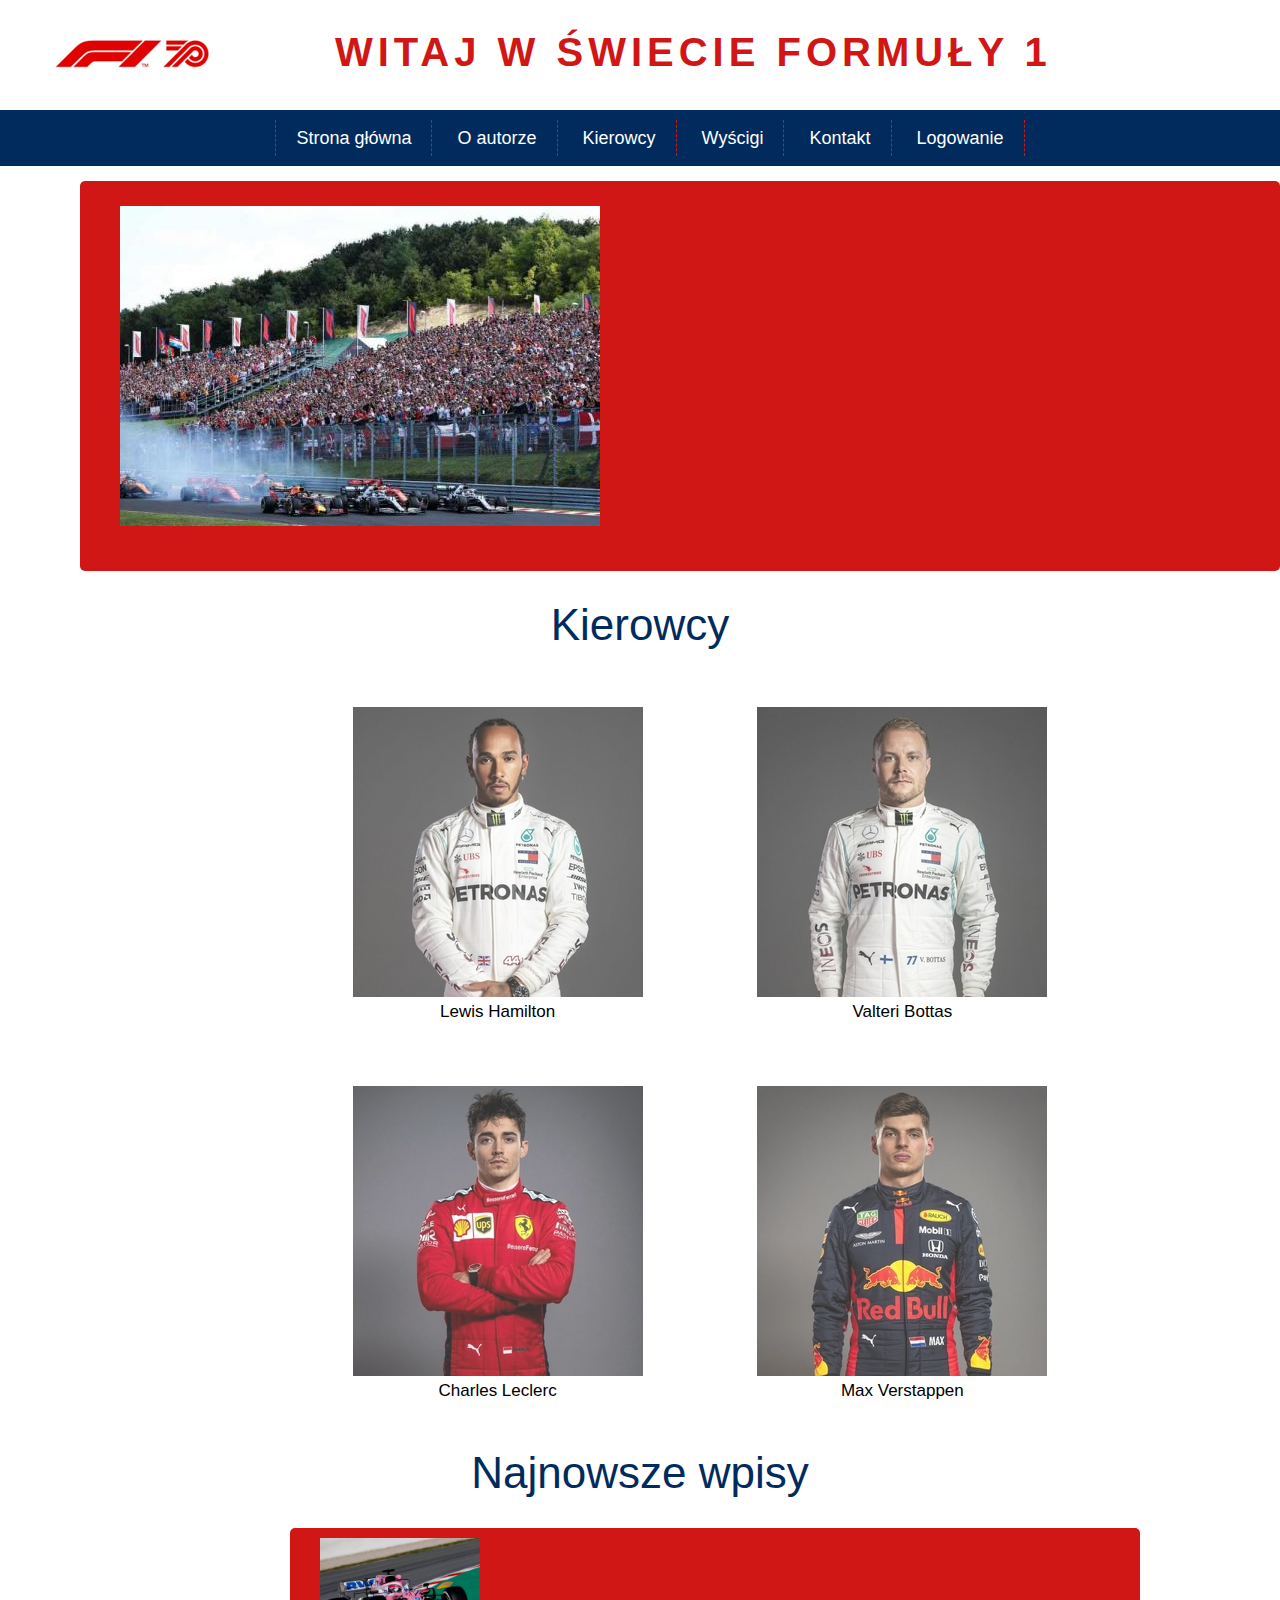
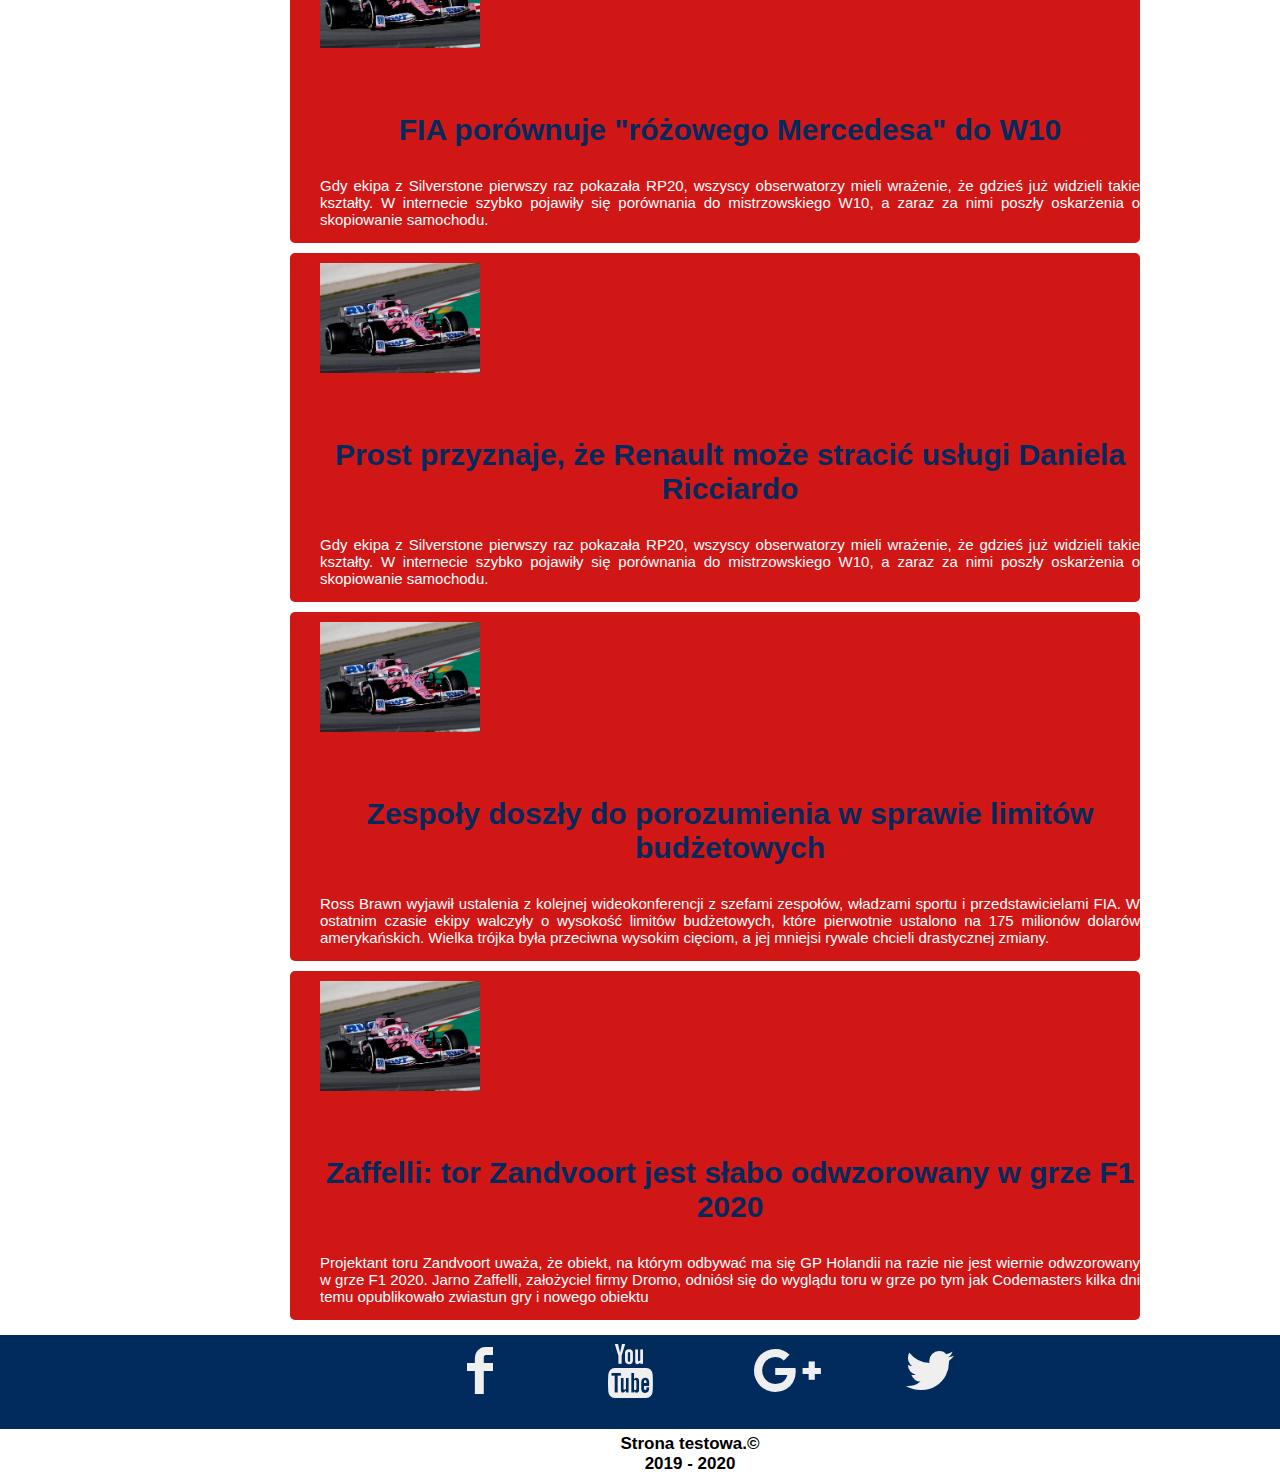
<file: index.html>
<!DOCTYPE html>
<html lang="pl">
	<head>
	<meta charset="utf-8">
		<title>F1 Blog</title>
		<meta name="description" content="Blog na temat ciekawych publikacji z świata F1. Omówienie osiągnięć wybranych kierowców!">
		<meta name="keywords" content="Strona główna, kierwocy, blog, wyścgi">
		<meta name="driver" content="Mortinez Walles">
		<meta http-equiv="X-Ua-Compatible" content="IE=edge,chrome=1">
		<link rel="stylesheet" href="css/main.css">
		<link rel="stylesheet" href="css/fontello.css">
	</head>
	<body>
		<header>
			<div id="f1logo">
				<img src="img/logo.png" alt="logo" style="float:left;"></div>
			<div id="title" style="float:left;">Witaj w świecie Formuły 1</div>
			<div style="clear:both;"/>
			<nav>
	<ul class="menu">
		<li>
			<a href="index.html"> Strona główna</a>
		</li>
		<li>
			<a href="#"> O autorze</a>
		</li>
		<li>
			<a href="#"> Kierowcy</a>
		</li>
		<li>
			<a href="#"> Wyścigi</a>
		</li>
		<li>
			<a href="contact.html"> Kontakt</a>
		</li>
		<li>
			<a href="log-in.html"> Logowanie</a>
		</li>
	</ul>
	</nav>
		</header>
	<main>

		<section>
			<div class="topnews">
				<div id="entryimg">
					<div id="firstimg">
						<a href="first_news.html">
						<img src="img/gpwegier.jpg" alt="GPWegier"></a>
					</div>
				</div>

			</div>
		</section>
		<h1> Kierowcy </h1>
			<section class="categories">
				<div class="driver">
					<figure>
						<a href="hamilton.html">
						<img src="img/hamilton.jpg" alt="Lewis Hamilton"></a>
						<figcaption> Lewis Hamilton </figcaption>
					</figure>
				</div>
				<div class="driver">
					<figure>
						<a href="#">
						<img src="img/bottas.jpg" alt="Valteri Bottas"></a>
						<figcaption> Valteri Bottas </figcaption>
					</figure>
				</div>
				<div class="driver">
					<figure>
						<a href="#">
						<img src="img/leclerc.jpg" alt="Charles Leclerc"></a>
						<figcaption> Charles Leclerc </figcaption>
					</figure>
				</div>
				<div class="driver">
					<figure>
					<a href="#">
						<img src="img/verstappen.jpg" alt="Max Verstappen"></a>
						<figcaption> Max Verstappen</figcaption>
					</figure>
				</div>
			</section>
		</main>
	<h1> Najnowsze wpisy </h1>
		<section id="categories">
			<div class ="entries">
				<div class = "entry">
					<div class="entryimg">
						<a href="#">
							<img src="img/force_india.jpg" alt="Force India">
						</a>
						<h2>FIA porównuje "różowego Mercedesa" do W10</h2>
						<p>
							Gdy ekipa z Silverstone pierwszy raz pokazała RP20, wszyscy obserwatorzy mieli wrażenie, że gdzieś już widzieli takie kształty.
							W internecie szybko pojawiły się porównania do mistrzowskiego W10, a zaraz za nimi poszły oskarżenia o skopiowanie samochodu.
						</p>
						</a>
					</div>
				</div>
				<div class = "entry">
					<div class="entryimg">
						<a href="#">
							<img src="img/force_india.jpg" alt="Force India">
						</a>
						<h2>Prost przyznaje, że Renault może stracić usługi Daniela Ricciardo</h2>
						<p>
							Gdy ekipa z Silverstone pierwszy raz pokazała RP20, wszyscy obserwatorzy mieli wrażenie, że gdzieś już widzieli takie kształty.
							W internecie szybko pojawiły się porównania do mistrzowskiego W10, a zaraz za nimi poszły oskarżenia o skopiowanie samochodu.
						</p>
						</a>
					</div>
				</div>
				<div class = "entry">
					<div class="entryimg">
						<a href="#">
							<img src="img/force_india.jpg" alt="Force India">
						</a>
						<h2>Zespoły doszły do porozumienia w sprawie limitów budżetowych</h2>
						<p>
							Ross Brawn wyjawił ustalenia z kolejnej wideokonferencji z szefami zespołów, władzami sportu i przedstawicielami FIA.
							W ostatnim czasie ekipy walczyły o wysokość limitów budżetowych, które pierwotnie ustalono na 175 milionów dolarów amerykańskich.
							Wielka trójka była przeciwna wysokim cięciom, a jej mniejsi rywale chcieli drastycznej zmiany.
						</p>
						</a>
					</div>
				</div>
				<div class = "entry">
					<div class="entryimg">
						<a href="#">
							<img src="img/force_india.jpg" alt="Force India">
						</a>
						<h2>Zaffelli: tor Zandvoort jest słabo odwzorowany w grze F1 2020</h2>
						<p>
							Projektant toru Zandvoort uważa, że obiekt, na którym odbywać ma się GP Holandii na razie nie jest wiernie odwzorowany w grze F1 2020.
							Jarno Zaffelli, założyciel firmy Dromo, odniósł się do wyglądu toru w grze po tym jak Codemasters kilka dni temu opublikowało zwiastun gry i nowego obiektu
						</p>
						</a>
					</div>
				</div>
			</div>
		</section>
		<section>

			<div class="socials">
				<div class = "socialdivs">

					<div class="fb">
						<i class="icon-facebook"></i>
					</div>
					<div class="yt">
						<i class="icon-youtube"></i>
					</div>
					<div class="gplus">
						<i class="icon-gplus"></i>
					</div>
					<div class="tw">
						<i class="icon-twitter"></i>
					</div>
					<div style="clear:both"></div>

				</div>
			</div>
		</section>

		<footer>
			<div id="footer">
				Strona testowa.&copy; <br> 2019 - 2020
			</div>
		</footer>
	</body>
</html>
</file>
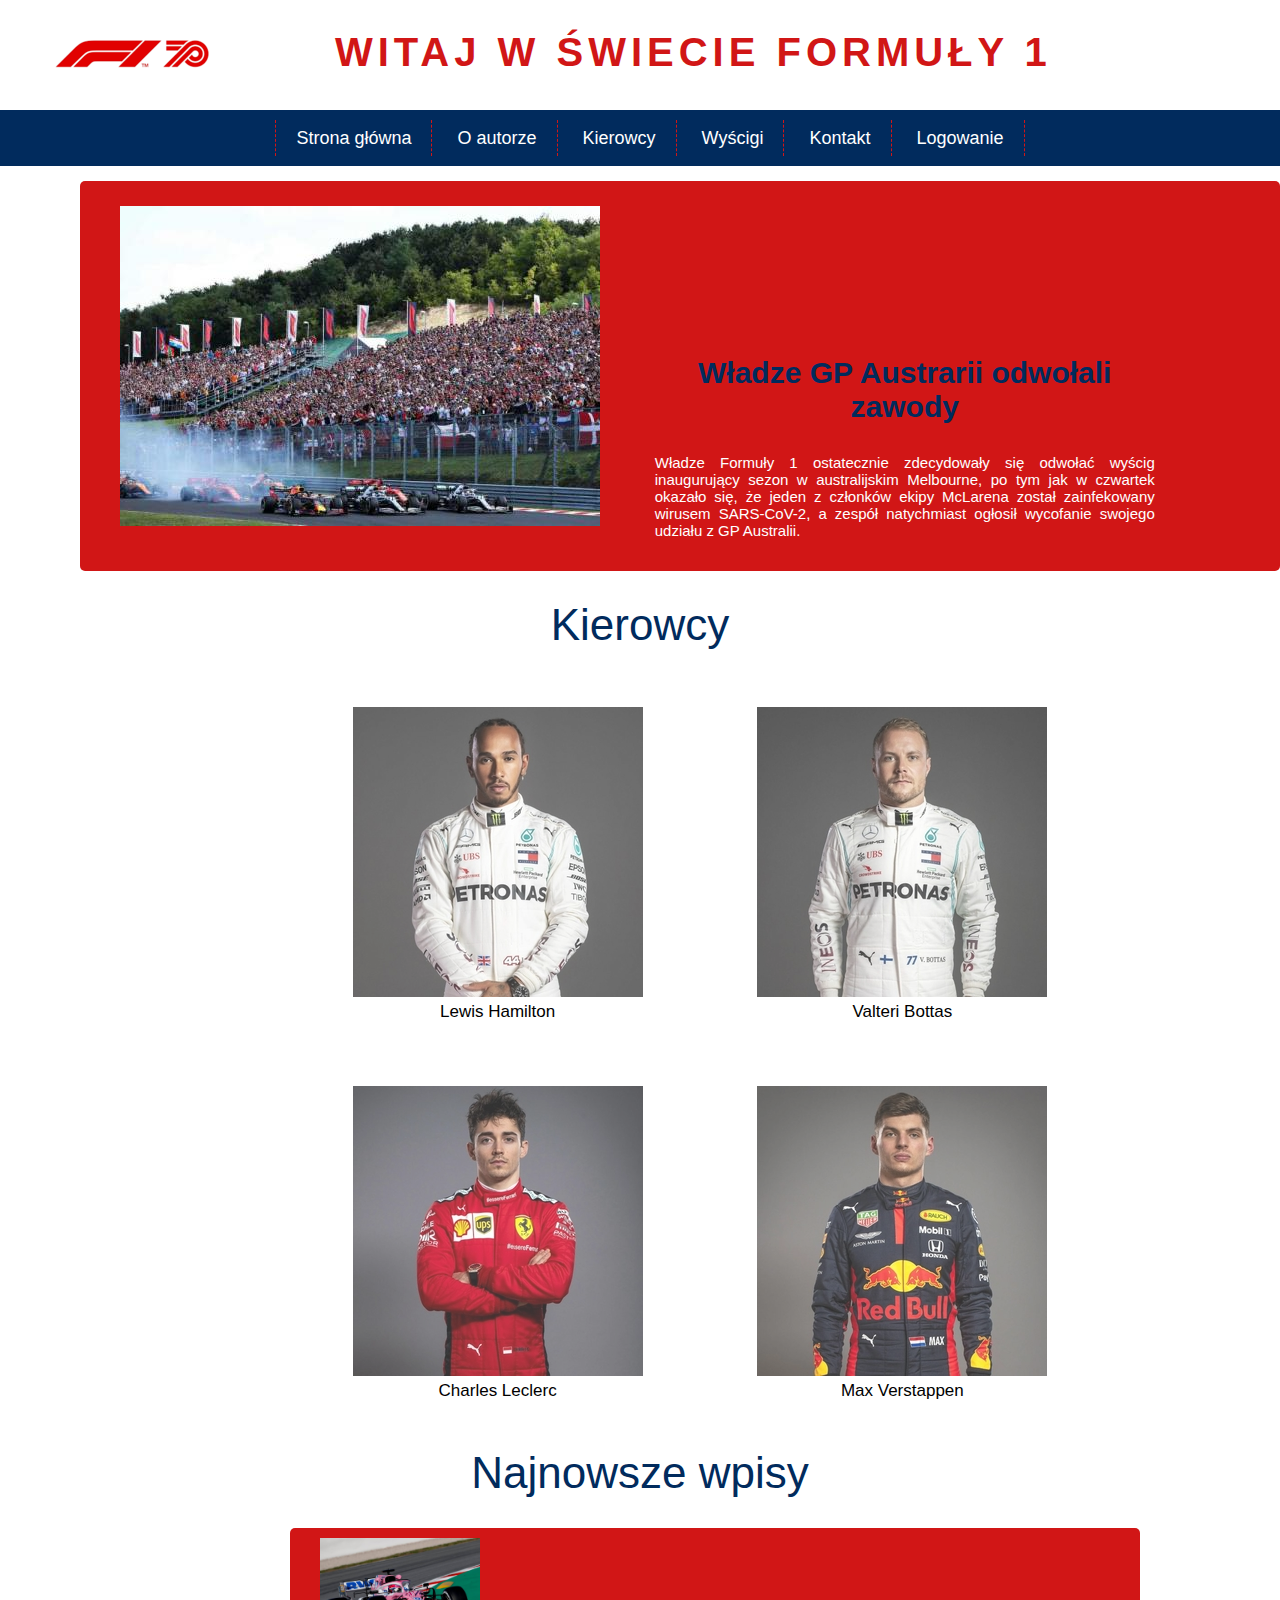
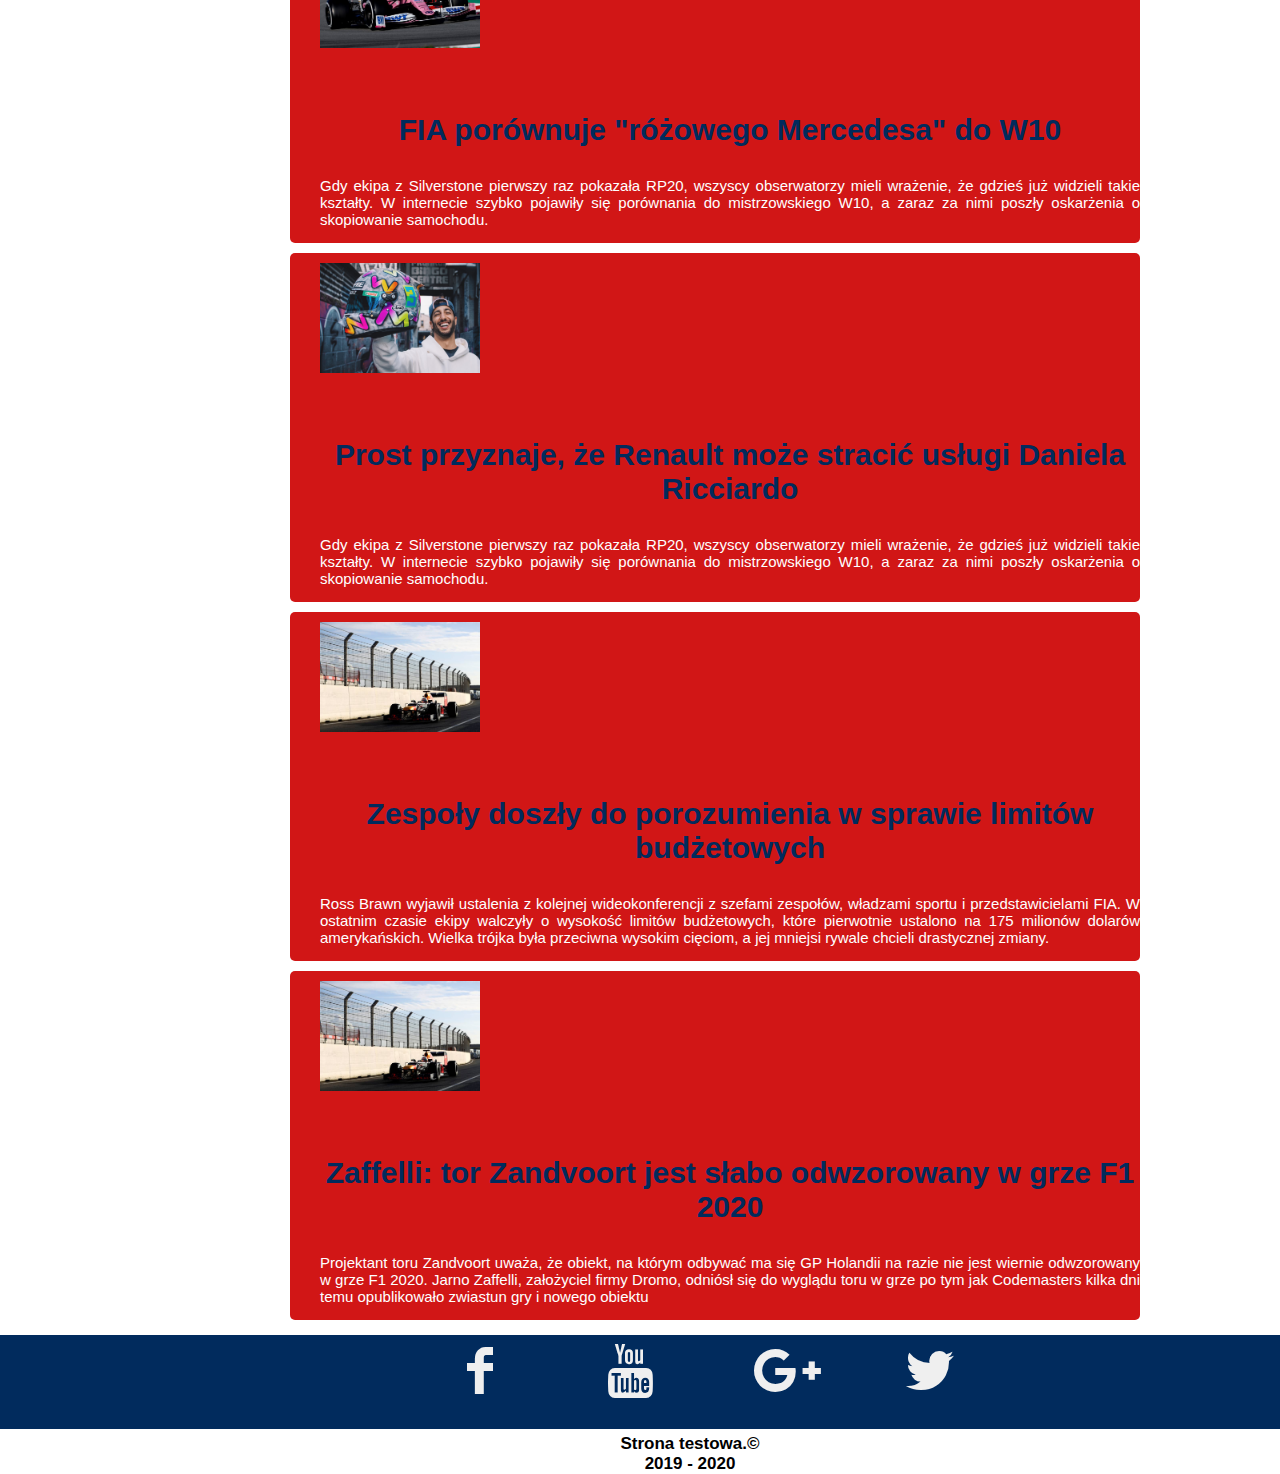
<file: html/index.html>
<!DOCTYPE html>
<html lang="pl">
	<head>
	<meta charset="utf-8">
		<title>F1 Blog</title>
		<meta name="description" content="Blog na temat ciekawych publikacji z świata F1. Omówienie osiągnięć wybranych kierowców!">
		<meta name="keywords" content="Strona główna, kierwocy, blog, wyścgi">
		<meta name="driver" content="Mortinez Walles">
		<meta http-equiv="X-Ua-Compatible" content="IE=edge,chrome=1">
		<link rel="stylesheet" href="../css/main.css">
		<link rel="stylesheet" href="../css/fontello.css">
	</head>
	<body>
		<header>
			<div id="f1logo">
				<img src="../img/logo.png" alt="logo" style="float:left;"></div>
			<div id="title" style="float:left;">Witaj w świecie Formuły 1</div>
			<div style="clear:both;"/>
			<nav>
	<ul class="menu">
		<li>
			<a href="index.html"> Strona główna</a>
		</li>
		<li>
			<a href="#"> O autorze</a>
		</li>
		<li>
			<a href="#"> Kierowcy</a>
		</li>
		<li>
			<a href="#"> Wyścigi</a>
		</li>
		<li>
			<a href="contact.html"> Kontakt</a>
		</li>
		<li>
			<a href="log-in.html"> Logowanie</a>
		</li>
	</ul>
	</nav>
		</header>
	<main>
		<section>
			<div class="topnews">
				<div id="entryimg">
					<div id="firstimg">
						<a href="first_news.html">
						<img src="../img/gpwegier.jpg" alt="GPWegier"></a>
					</div>
					<div class="entrytxt">
						<h2>Władze GP Austrarii odwołali zawody</h2>
						<p>Władze Formuły 1 ostatecznie zdecydowały się odwołać wyścig
						inaugurujący sezon w australijskim Melbourne, po tym jak w czwartek okazało się, że jeden z
							członków ekipy McLarena został zainfekowany wirusem SARS-CoV-2, a zespół natychmiast ogłosił wycofanie swojego udziału z GP Australii.</p>
					</div>
				</div>
			</div>
		</section>
		<h1> Kierowcy </h1>
			<section class="categories">
				<div class="driver">
					<figure>
						<a href="hamilton.html">
						<img src="../img/hamilton.jpg" alt="Lewis Hamilton"></a>
						<figcaption> Lewis Hamilton </figcaption>
					</figure>
				</div>
				<div class="driver">
					<figure>
						<a href="#">
						<img src="../img/bottas.jpg" alt="Valteri Bottas"></a>
						<figcaption> Valteri Bottas </figcaption>
					</figure>
				</div>
				<div class="driver">
					<figure>
						<a href="#">
						<img src="../img/leclerc.jpg" alt="Charles Leclerc"></a>
						<figcaption> Charles Leclerc </figcaption>
					</figure>
				</div>
				<div class="driver">
					<figure>
					<a href="#">
						<img src="../img/verstappen.jpg" alt="Max Verstappen"></a>
						<figcaption> Max Verstappen</figcaption>
					</figure>
				</div>
			</section>
		</main>
	<h1> Najnowsze wpisy </h1>
		<section id="categories">
			<div class ="entries">
				<div class = "entry">
					<div class="entryimg">
						<a href="#">
							<img src="../img/force_india.jpg" alt="Force India">
						</a>
						<h2>FIA porównuje "różowego Mercedesa" do W10</h2>
						<p>
							Gdy ekipa z Silverstone pierwszy raz pokazała RP20, wszyscy obserwatorzy mieli wrażenie, że gdzieś już widzieli takie kształty.
							W internecie szybko pojawiły się porównania do mistrzowskiego W10, a zaraz za nimi poszły oskarżenia o skopiowanie samochodu.
						</p>
						</a>
					</div>
				</div>
				<div class = "entry">
					<div class="entryimg">
						<a href="#">
							<img src="../img/ricciardo.jpg" alt="Force India">
						</a>
						<h2>Prost przyznaje, że Renault może stracić usługi Daniela Ricciardo</h2>
						<p>
							Gdy ekipa z Silverstone pierwszy raz pokazała RP20, wszyscy obserwatorzy mieli wrażenie, że gdzieś już widzieli takie kształty.
							W internecie szybko pojawiły się porównania do mistrzowskiego W10, a zaraz za nimi poszły oskarżenia o skopiowanie samochodu.
						</p>
						</a>
					</div>
				</div>
				<div class = "entry">
					<div class="entryimg">
						<a href="#">
							<img src="../img/tor_zandvoort.jpg" alt="Force India">
						</a>
						<h2>Zespoły doszły do porozumienia w sprawie limitów budżetowych</h2>
						<p>
							Ross Brawn wyjawił ustalenia z kolejnej wideokonferencji z szefami zespołów, władzami sportu i przedstawicielami FIA.
							W ostatnim czasie ekipy walczyły o wysokość limitów budżetowych, które pierwotnie ustalono na 175 milionów dolarów amerykańskich.
							Wielka trójka była przeciwna wysokim cięciom, a jej mniejsi rywale chcieli drastycznej zmiany.
						</p>
						</a>
					</div>
				</div>
				<div class = "entry">
					<div class="entryimg">
						<a href="#">
							<img src="../img/tor_zandvoort.jpg" alt="Force India">
						</a>
						<h2>Zaffelli: tor Zandvoort jest słabo odwzorowany w grze F1 2020</h2>
						<p>
							Projektant toru Zandvoort uważa, że obiekt, na którym odbywać ma się GP Holandii na razie nie jest wiernie odwzorowany w grze F1 2020.
							Jarno Zaffelli, założyciel firmy Dromo, odniósł się do wyglądu toru w grze po tym jak Codemasters kilka dni temu opublikowało zwiastun gry i nowego obiektu
						</p>
						</a>
					</div>
				</div>
			</div>
		</section>
		<section>

			<div class="socials">
				<div class = "socialdivs">

					<div class="fb">
						<i class="icon-facebook"></i>
					</div>
					<div class="yt">
						<i class="icon-youtube"></i>
					</div>
					<div class="gplus">
						<i class="icon-gplus"></i>
					</div>
					<div class="tw">
						<i class="icon-twitter"></i>
					</div>
					<div style="clear:both"></div>

				</div>
			</div>
		</section>

		<footer>
			<div id="footer">
				Strona testowa.&copy; <br> 2019 - 2020
			</div>
		</footer>
	</body>
</html>
</file>
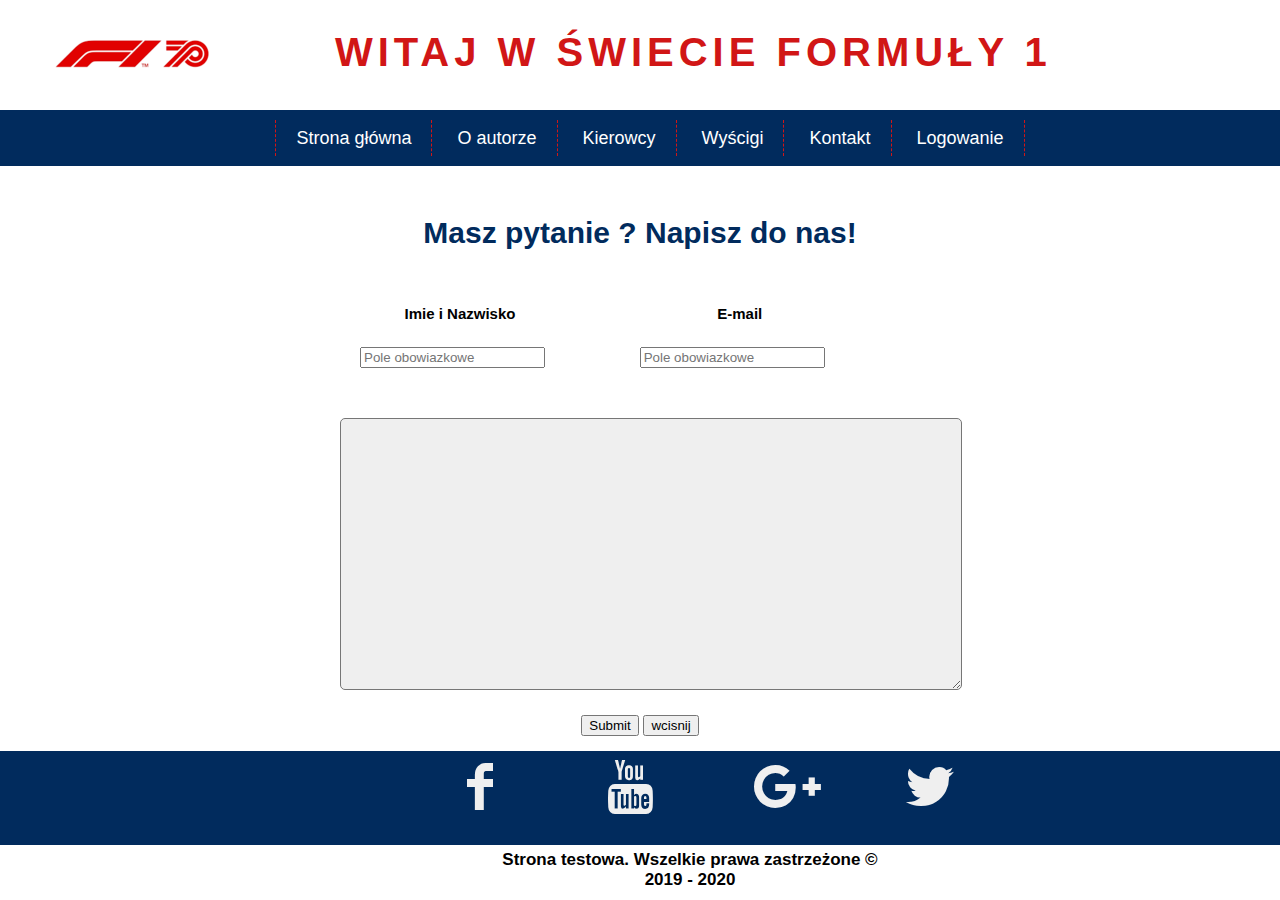
<file: contact.html>
<!DOCTYPE html>
<html lang="pl">
<head>
<meta charset="utf-8">
<title>F1 Blog</title>
<meta name="description" content="Blog na temat ciekawych publikacji z świata F1. Omówienie osiągnięć wybranych kierowców!">
<meta name="keywords" content="Strona główna, kierwocy, blog, wyścgi">
<meta name="driver" content="Mortinez Walles">
<meta http-equiv="X-Ua-Compatible" content="IE=edge,chrome=1">
	<link rel="stylesheet" href="css/main.css">
		<link href="https://fonts.googleapis.com/css?family=Open+Sans:400,700&amp;subset=latin-ext" rel="stylesheet">
			<link href="https://fonts.googleapis.com/css?family=Anton&display=swap" rel="stylesheet">
				<link rel="stylesheet" href="css/fontello.css">
				
	<script src="code.js"></script>			
	
</head>
<body>
<header>
<a href="index.html">
	<div id="f1logo">
		<img src="img/logo.png" alt="logo" style="float:left;"></div>
	</a>
	<div id="title" style="float:left;">Witaj w świecie Formuły 1</div>
	<div style="clear:both;"/>
	<nav>
		<ul class="menu">
			<li>
				<a href="index.html"> Strona główna</a>
			</li>
			<li>
				<a href="#"> O autorze</a>
			</li>
			<li>
				<a href="#"> Kierowcy</a>
			</li>
			<li>
				<a href="#"> Wyścigi</a>
			</li>
			<li>
				<a href="contact.html"> Kontakt</a>
			</li>
			<li>
				<a href="log-in.html"> Logowanie</a>
			</li>
		</ul>
	</nav>
</header>
<main>
	
	<h2> Masz pytanie ? Napisz do nas!</h2>

	<div id="email-container">
		<from>
			<div id="name">
				<h5> Imie i Nazwisko </h5>
				<input type="text" id="userName" placeholder="Pole obowiazkowe"/>
				<div id="wynik1"></div>
				<br/>
				<br/>
			</div>	
			
			<div id="email">
				<h5> E-mail </h5>
				<input type="text" id="userEmail" placeholder="Pole obowiazkowe"/>
				<div id="wynik2"></div>
				<br/>
				<br/>
			</div>	
			
			<div id="text">
				<textarea id="email-content"></textarea>
				<br/>
				<br/>
			</div>
			
		</form>
		<div id="submit">
		<button onclick="emailValidator(); nameValidator(); submitDisabled()">Submit</button>
		<button onclick="napisz()">wcisnij</button>
		<div id="napisz"></div>
		</div>
	</div>



</main>
<section>	
		
	<div class="socials">
		<div class = "socialdivs">
		
		<div class="fb">
			<i class="icon-facebook"></i>
		</div>
		<div class="yt">
			<i class="icon-youtube"></i>
		</div>
		<div class="gplus">
			<i class="icon-gplus"></i>
		</div>
		<div class="tw">
			<i class="icon-twitter"></i>
		</div>
		<div style="clear:both"></div>

		</div>
	</div>
</section>
		
	
<footer>
<div id="footer">
	Strona testowa. Wszelkie prawa zastrzeżone &copy; <br> 2019 - 2020
	</div>
</footer>
</body>
</html>
</file>
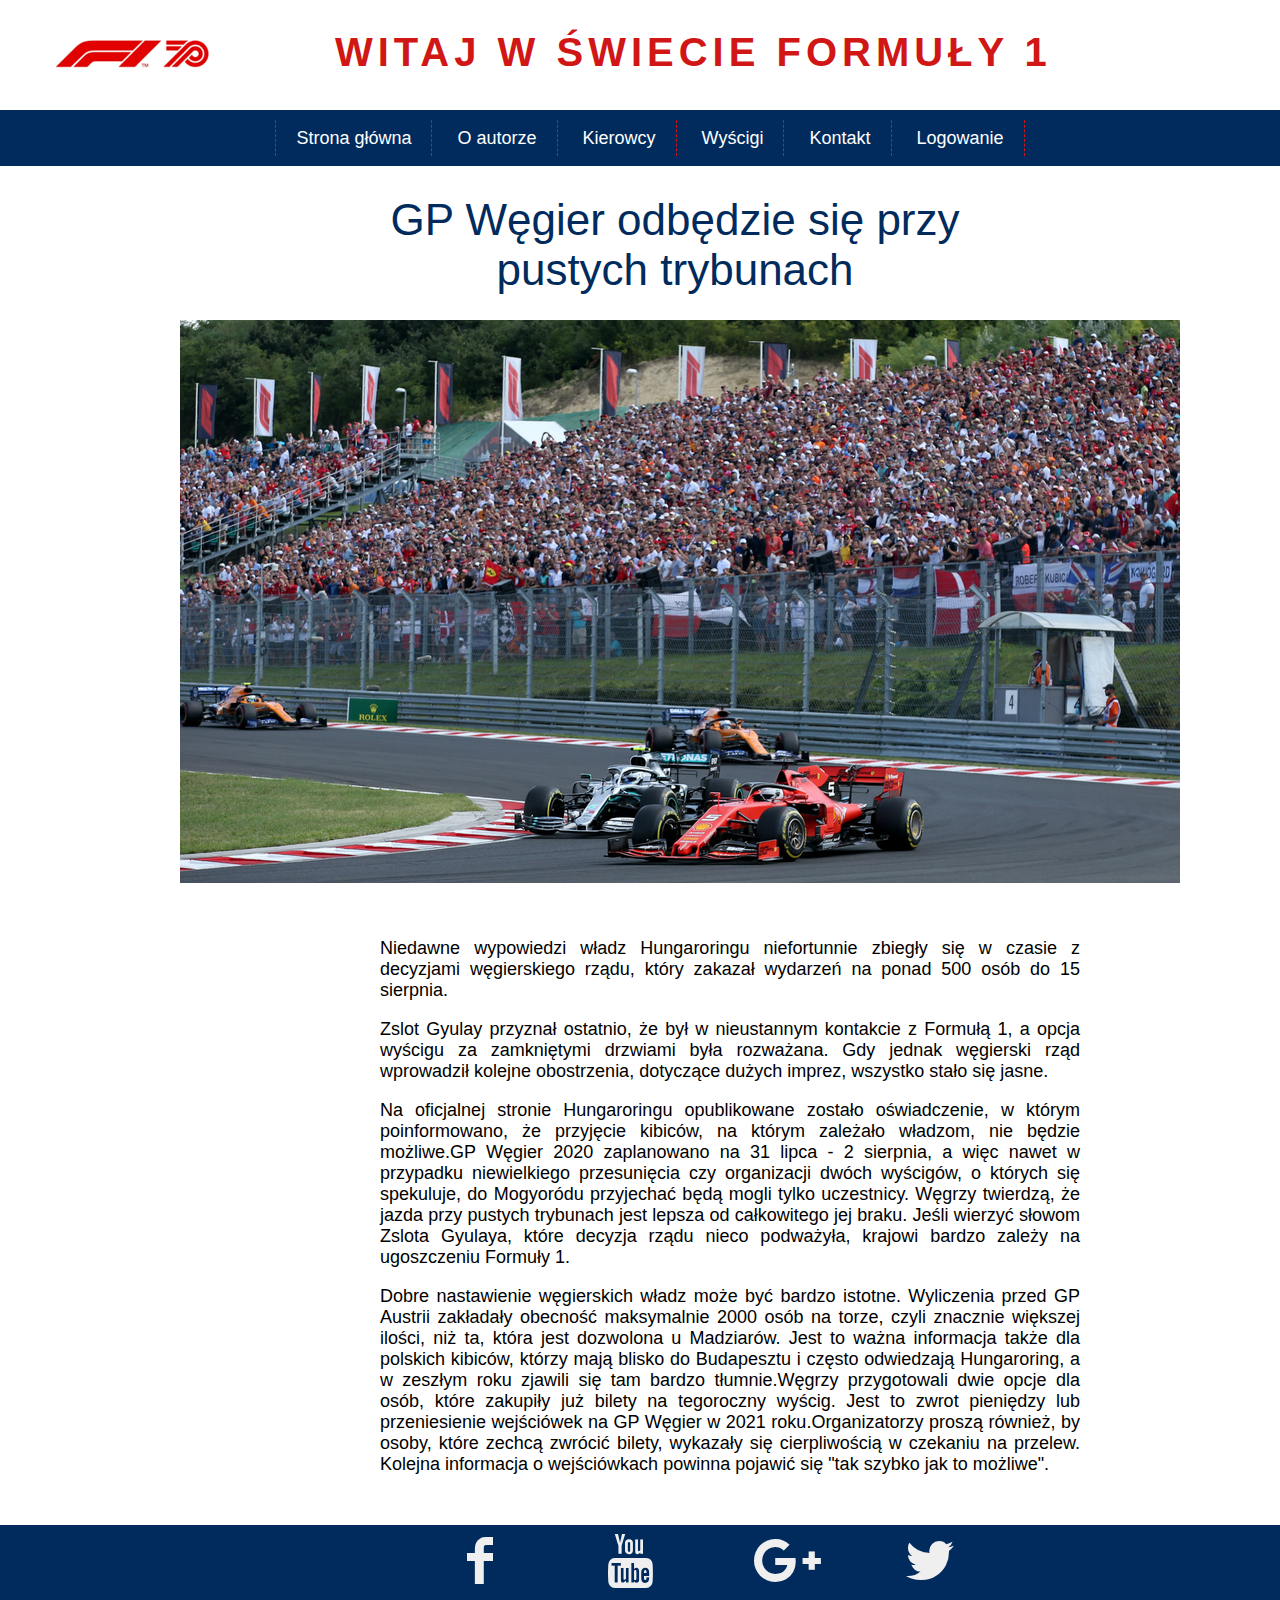
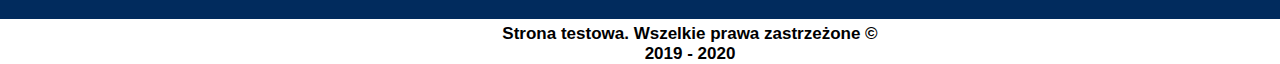
<file: first_news.html>
<!DOCTYPE html>
<html lang="pl">
<head>

	<meta charset="utf-8">
	<title>F1 Blog</title>
	<meta name="description" content="Blog na temat ciekawych publikacji z świata F1. Omówienie osiągnięć wybranych kierowców!">
	<meta name="keywords" content="Strona główna, kierwocy, blog, wyścgi">
	<meta name="driver" content="Mortinez Walles">
	
	<meta http-equiv="X-Ua-Compatible" content="IE=edge,chrome=1">
	
	<link rel="stylesheet" href="css/main.css">
	<link href="https://fonts.googleapis.com/css?family=Open+Sans:400,700&amp;subset=latin-ext" rel="stylesheet">
	<link href="https://fonts.googleapis.com/css?family=Anton&display=swap" rel="stylesheet">
	<link rel="stylesheet" href="css/fontello.css">
	
	<!--[if lt IE 9]>
	<script src="//cdnjs.cloudflare.com/ajax/libs/html5shiv/3.7.3/html5shiv.min.js"></script>
	<![endif]-->
	
</head>
<body>

	<header>
			<div id ="f1logo"><a href="index.html"><img src="img/logo.png" alt="logo" style = "float:left;"></a></div>
			<div id="title" style = "float:left;">Witaj w świecie Formuły 1</div>
			<div style = "clear:both;"></div>
			
			<nav>
					<ul class ="menu">
						<li> <a href="index.html"> Strona główna</a></li>
						<li> <a href="#"> O autorze</a></li>
						<li> <a href="#"> Kierowcy</a> </li>
						<li> <a href="#"> Wyścigi</a></li>
						<li> <a href="contact.html"> Kontakt</a></li>
						<li> <a href="log-in.html"> Logowanie</a></li>
					</ul>
			</nav>
		
	</header>
<main>
	<section>
		<div id= "main-text"> 
		<h1> GP Węgier odbędzie się przy pustych trybunach</h1>
		</div>
		
		<div id="page-photo"><img src = "img/hungaroring.jpg" ></div>
		
	<article class="normal-news">		
			<p>   Niedawne wypowiedzi władz Hungaroringu niefortunnie zbiegły się w czasie z decyzjami węgierskiego rządu, który zakazał wydarzeń na ponad 500 osób do 15 sierpnia.
			<p>   Zslot Gyulay przyznał ostatnio, że był w nieustannym kontakcie z Formułą 1, a opcja wyścigu za zamkniętymi drzwiami była rozważana. Gdy jednak węgierski rząd wprowadził kolejne obostrzenia, dotyczące dużych imprez, wszystko stało się jasne.<p>
			<p>   Na oficjalnej stronie Hungaroringu opublikowane zostało oświadczenie, w którym poinformowano, że przyjęcie kibiców, na którym zależało władzom, nie będzie możliwe.GP Węgier 2020 zaplanowano na 31 lipca - 2 sierpnia, 
				  a więc nawet w przypadku niewielkiego przesunięcia czy organizacji dwóch wyścigów, o których się spekuluje, do Mogyoródu przyjechać będą mogli tylko uczestnicy.
				  Węgrzy twierdzą, że jazda przy pustych trybunach jest lepsza od całkowitego jej braku. Jeśli wierzyć słowom Zslota Gyulaya, które decyzja rządu nieco podważyła, krajowi bardzo zależy na ugoszczeniu Formuły 1.</p>
				  <p>Dobre nastawienie węgierskich władz może być bardzo istotne.
				  Wyliczenia przed GP Austrii zakładały obecność maksymalnie 2000 osób na torze, czyli znacznie większej ilości, niż ta, która jest dozwolona u Madziarów.
				 Jest to ważna informacja także dla polskich kibiców, którzy mają blisko do Budapesztu i często odwiedzają Hungaroring, a w zeszłym roku zjawili się tam bardzo tłumnie.Węgrzy przygotowali dwie opcje dla osób, które zakupiły już bilety na tegoroczny wyścig. 
				  Jest to zwrot pieniędzy lub przeniesienie wejściówek na GP Węgier w 2021 roku.Organizatorzy proszą również, by osoby, które zechcą zwrócić bilety, wykazały się cierpliwością w czekaniu na przelew. 
				  Kolejna informacja o wejściówkach powinna pojawić się "tak szybko jak to możliwe".</p>
				  
			</article>
					
		</div>		
	</section>				
					
					
					
					<section>	
					
						<div class="socials">
							<div class = "socialdivs">
							
							<div class="fb">
								<i class="icon-facebook"></i>
							</div>
							<div class="yt">
								<i class="icon-youtube"></i>
							</div>
							<div class="gplus">
								<i class="icon-gplus"></i>
							</div>
							<div class="tw">
								<i class="icon-twitter"></i>
							</div>
							<div style="clear:both"></div>

							</div>
						</div>
					</section>
					
			</article>
	</main>

	
	<footer>
		<div id ="footer">
				Strona testowa. Wszelkie prawa zastrzeżone &copy; <br> 2019 - 2020
		</div>
	
	</footer>
	
</body>
</html>
</file>
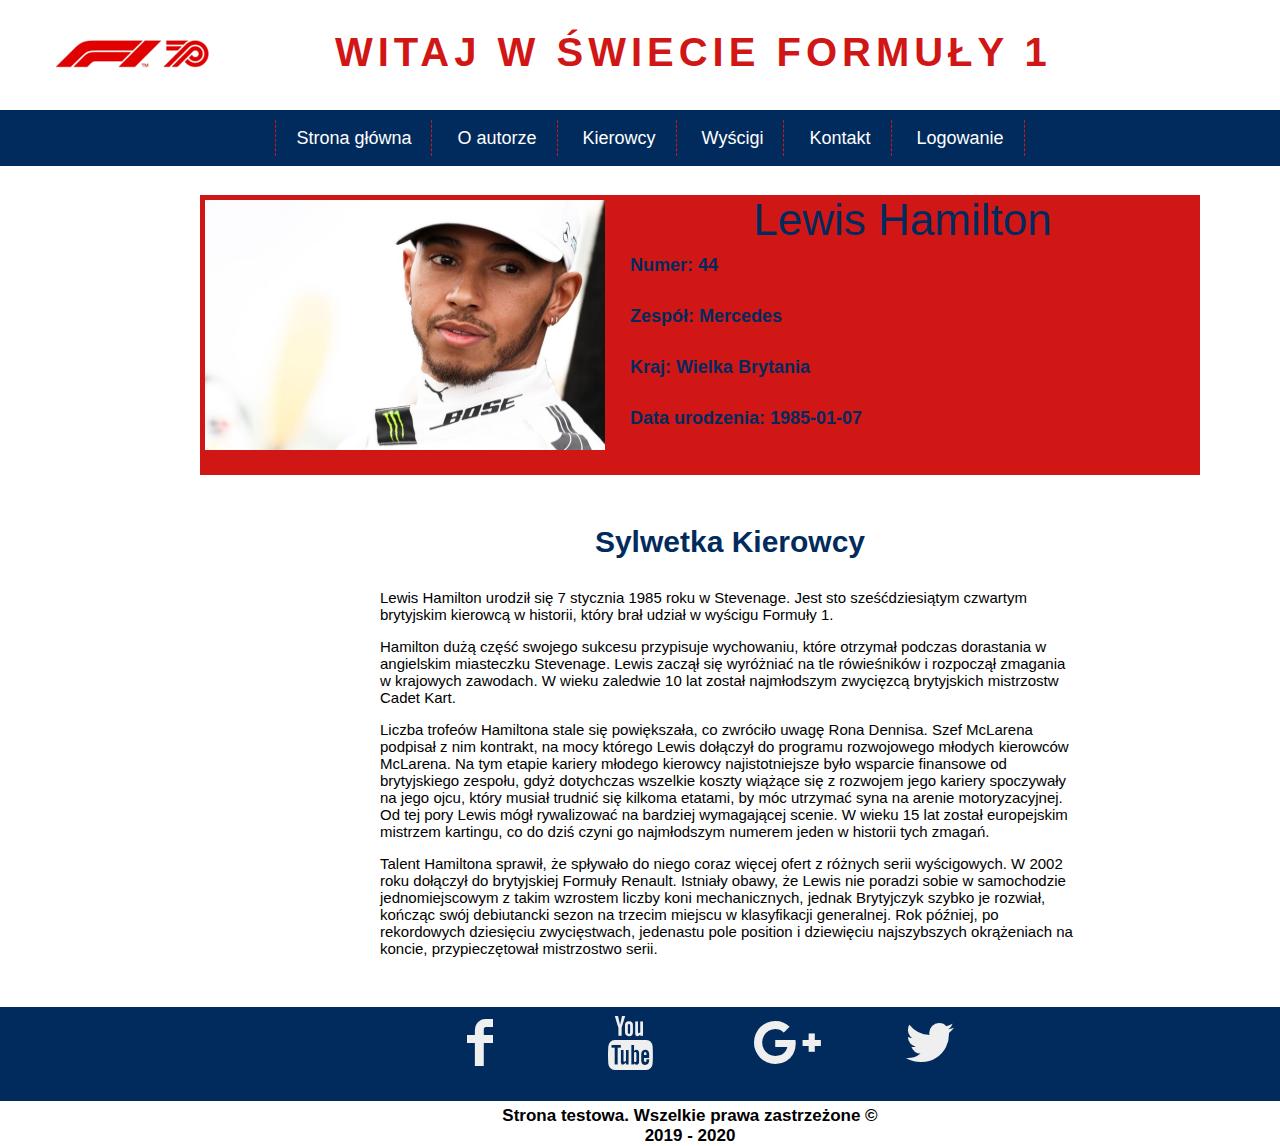
<file: hamilton.html>
<!DOCTYPE html>
<html lang="pl">
<head>

	<meta charset="utf-8">
	<title>F1 Blog</title>
	<meta name="description" content="Blog na temat ciekawych publikacji z świata F1. Omówienie osiągnięć wybranych kierowców!">
	<meta name="keywords" content="Strona główna, kierwocy, blog, wyścgi">
	<meta name="driver" content="Mortinez Walles">
	
	<meta http-equiv="X-Ua-Compatible" content="IE=edge,chrome=1">
	
	<link rel="stylesheet" href="css/main.css">
	<link rel="stylesheet" href="css/fontello.css">
	
</head>
<body>

	<header>
			<div id ="f1logo"><a href="index.html"><img src="img/logo.png" alt="logo" style = "float:left;"></a></div>
			<div id="title" style = "float:left;">Witaj w świecie Formuły 1</div>
			<div style = "clear:both;"></div>
			
			<nav>
					<ul class ="menu">
						<li> <a href="index.html"> Strona główna</a></li>
						<li> <a href="#"> O autorze</a></li>
						<li> <a href="#"> Kierowcy</a> </li>
						<li> <a href="#"> Wyścigi</a></li>
						<li> <a href="#"> Kontakt</a></li>
						<li> <a href="log-in.html"> Logowanie</a></li>
					</ul>
			</nav>
		
	</header>
<main>
	<section>
			<header id="head">
			
					<div id="driver-photo">
					 <img src="img/hamilton_mercedes.jpg" alt="Lewis-Hamilton">
					 </div>
					
						<div class="first-txt">
							<h1> Lewis Hamilton </h1>
							   <h2>  Numer: 44  <h2>
								<h2>Zespół: Mercedes<h2>
								<h2>Kraj: Wielka Brytania<h2>
								<h2>Data urodzenia: 1985-01-07<h2>
							
						</div>
						<div style="clear:both"></div>
						
						
				</header>	
						
						
						<div class = "driver-info">
						<h2> Sylwetka Kierowcy</h2>
						<p>Lewis Hamilton urodził się 7 stycznia 1985 roku w Stevenage. Jest sto sześćdziesiątym czwartym brytyjskim kierowcą w historii, który brał udział w wyścigu Formuły 1.</p>
						<p>Hamilton dużą część swojego sukcesu przypisuje wychowaniu, które otrzymał podczas dorastania w angielskim miasteczku Stevenage. 
						      Lewis zaczął się wyróżniać na tle rówieśników i rozpoczął zmagania w krajowych zawodach. W wieku zaledwie 10 lat został najmłodszym zwycięzcą brytyjskich mistrzostw Cadet Kart.</p>
						<p> Liczba trofeów Hamiltona stale się powiększała, co zwróciło uwagę Rona Dennisa. Szef McLarena podpisał z nim kontrakt, na mocy którego Lewis dołączył do programu rozwojowego młodych kierowców McLarena. 
						      Na tym etapie kariery młodego kierowcy najistotniejsze było wsparcie finansowe od brytyjskiego zespołu, gdyż dotychczas wszelkie koszty wiążące się z rozwojem jego kariery spoczywały na jego ojcu, który musiał trudnić się kilkoma etatami, by móc utrzymać syna na arenie motoryzacyjnej. 
						     Od tej pory Lewis mógł rywalizować na bardziej wymagającej scenie. W wieku 15 lat został europejskim mistrzem kartingu, co do dziś czyni go najmłodszym numerem jeden w historii tych zmagań.</p>
						<p>Talent Hamiltona sprawił, że spływało do niego coraz więcej ofert z różnych serii wyścigowych. W 2002 roku dołączył do brytyjskiej Formuły Renault. Istniały obawy, że Lewis nie poradzi sobie w samochodzie jednomiejscowym z takim wzrostem liczby koni mechanicznych, 
						      jednak Brytyjczyk szybko je rozwiał, kończąc swój debiutancki sezon na trzecim miejscu w klasyfikacji generalnej. Rok później, po rekordowych dziesięciu zwycięstwach, jedenastu pole position i dziewięciu najszybszych okrążeniach na koncie, przypieczętował mistrzostwo serii.</p>
							  
					</div>
					
					
				</div>
								
				    </section>			
					<section>	
					
						<div class="socials">
							<div class = "socialdivs">
							
							<div class="fb">
								<i class="icon-facebook"></i>
							</div>
							<div class="yt">
								<i class="icon-youtube"></i>
							</div>
							<div class="gplus">
								<i class="icon-gplus"></i>
							</div>
							<div class="tw">
								<i class="icon-twitter"></i>
							</div>
							<div style="clear:both"></div>

							</div>
						</div>
					</section>
					
			</article>
	</main>

	
	<footer>
		<div id ="footer">
				Strona testowa. Wszelkie prawa zastrzeżone &copy; <br> 2019 - 2020
		</div>
	
	</footer>
	
</body>
</html>
</file>
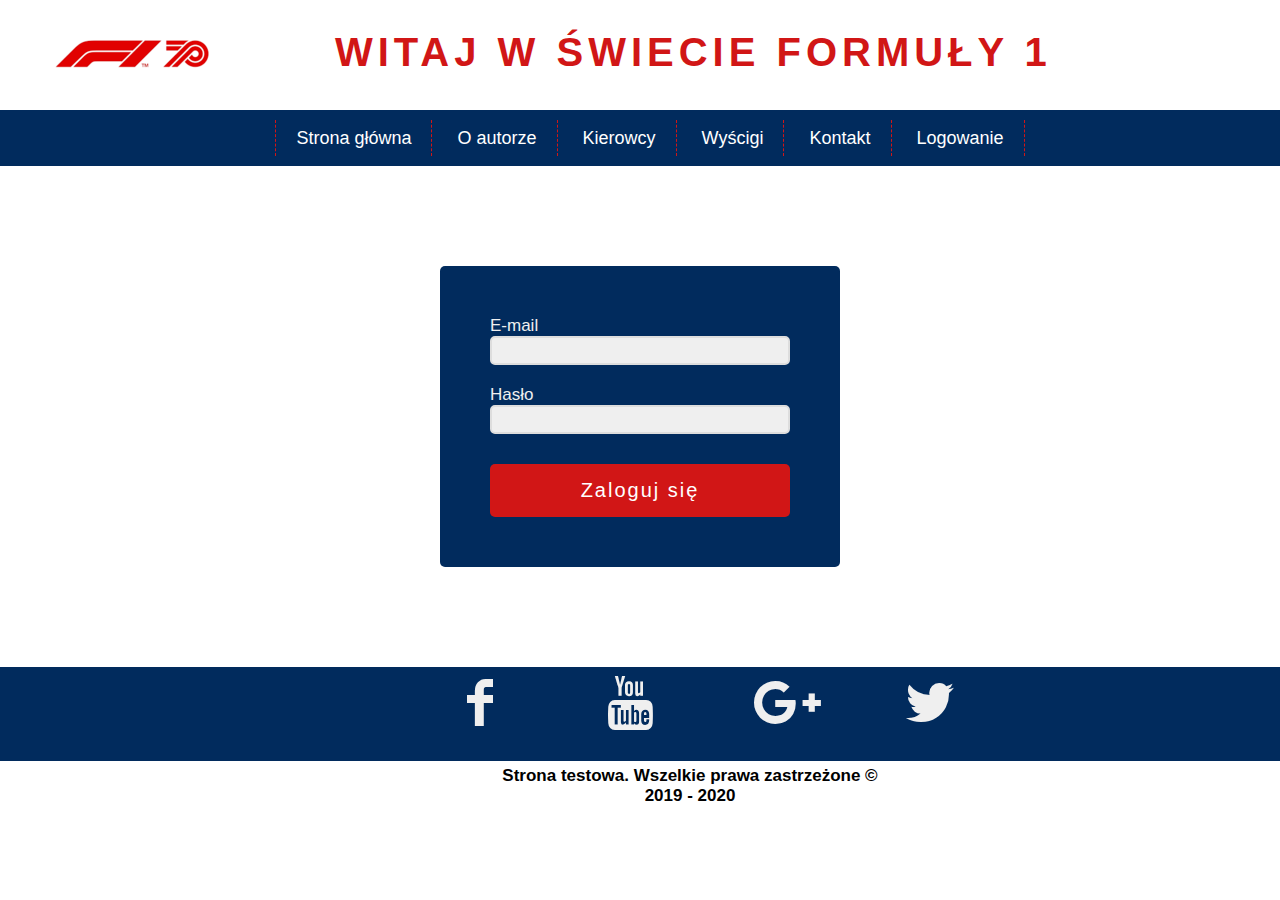
<file: log-in.html>
<!DOCTYPE html>
<html lang="pl">
<head>

	<meta charset="utf-8">
	<title>F1 Blog</title>
	<meta name="description" content="Blog na temat ciekawych publikacji z świata F1. Omówienie osiągnięć wybranych kierowców!">
	<meta name="keywords" content="Strona główna, kierwocy, blog, wyścgi">
	<meta name="driver" content="Mortinez Walles">
	
	<meta http-equiv="X-Ua-Compatible" content="IE=edge,chrome=1">
	
	<link rel="stylesheet" href="css/main.css">
	<link href="https://fonts.googleapis.com/css?family=Open+Sans:400,700&amp;subset=latin-ext" rel="stylesheet">
	<link href="https://fonts.googleapis.com/css?family=Anton&display=swap" rel="stylesheet">
	<link rel="stylesheet" href="css/fontello.css">
	
	<!--[if lt IE 9]>
	<script src="//cdnjs.cloudflare.com/ajax/libs/html5shiv/3.7.3/html5shiv.min.js"></script>
	<![endif]-->
	
</head>
<body>

	<header>
			<a href="index.html"><div id ="f1logo"><img src="img/logo.png" alt="logo" style = "float:left;"></div></a>
			<div id="title" style = "float:left;">Witaj w świecie Formuły 1</div>
			<div style = "clear:both;"></div>
			
			<nav>
					<ul class ="menu">
						<li> <a href="index.html"> Strona główna</a></li>
						<li> <a href="#"> O autorze</a></li>
						<li> <a href="#"> Kierowcy</a> </li>
						<li> <a href="#"> Wyścigi</a></li>
						<li> <a href="contact.html"> Kontakt</a></li>
						<li> <a href="log-in.html"> Logowanie</a></li>
					</ul>
			</nav>
		
	</header>
<main>

	<div id ="container">
		<form>
				
			E-mail
			<input type="email">
			
			<br /> <br />
			
			Hasło  
			<input type="password">
			
			<br /> <br />
			
			<input type ="submit" value ="Zaloguj się"> 
			
		</form>	
	</div>
			
</main>
		<section>	
		
			<div class="socials">
				<div class = "socialdivs">
				
				<div class="fb">
					<i class="icon-facebook"></i>
				</div>
				<div class="yt">
					<i class="icon-youtube"></i>
				</div>
				<div class="gplus">
					<i class="icon-gplus"></i>
				</div>
				<div class="tw">
					<i class="icon-twitter"></i>
				</div>
				<div style="clear:both"></div>

				</div>
			</div>
		</section>
					
			</article>
	</main>

	
	<footer>
		<div id ="footer">
				Strona testowa. Wszelkie prawa zastrzeżone &copy; <br> 2019 - 2020
		</div>
	
	</footer>
	
</body>
</html>
</file>
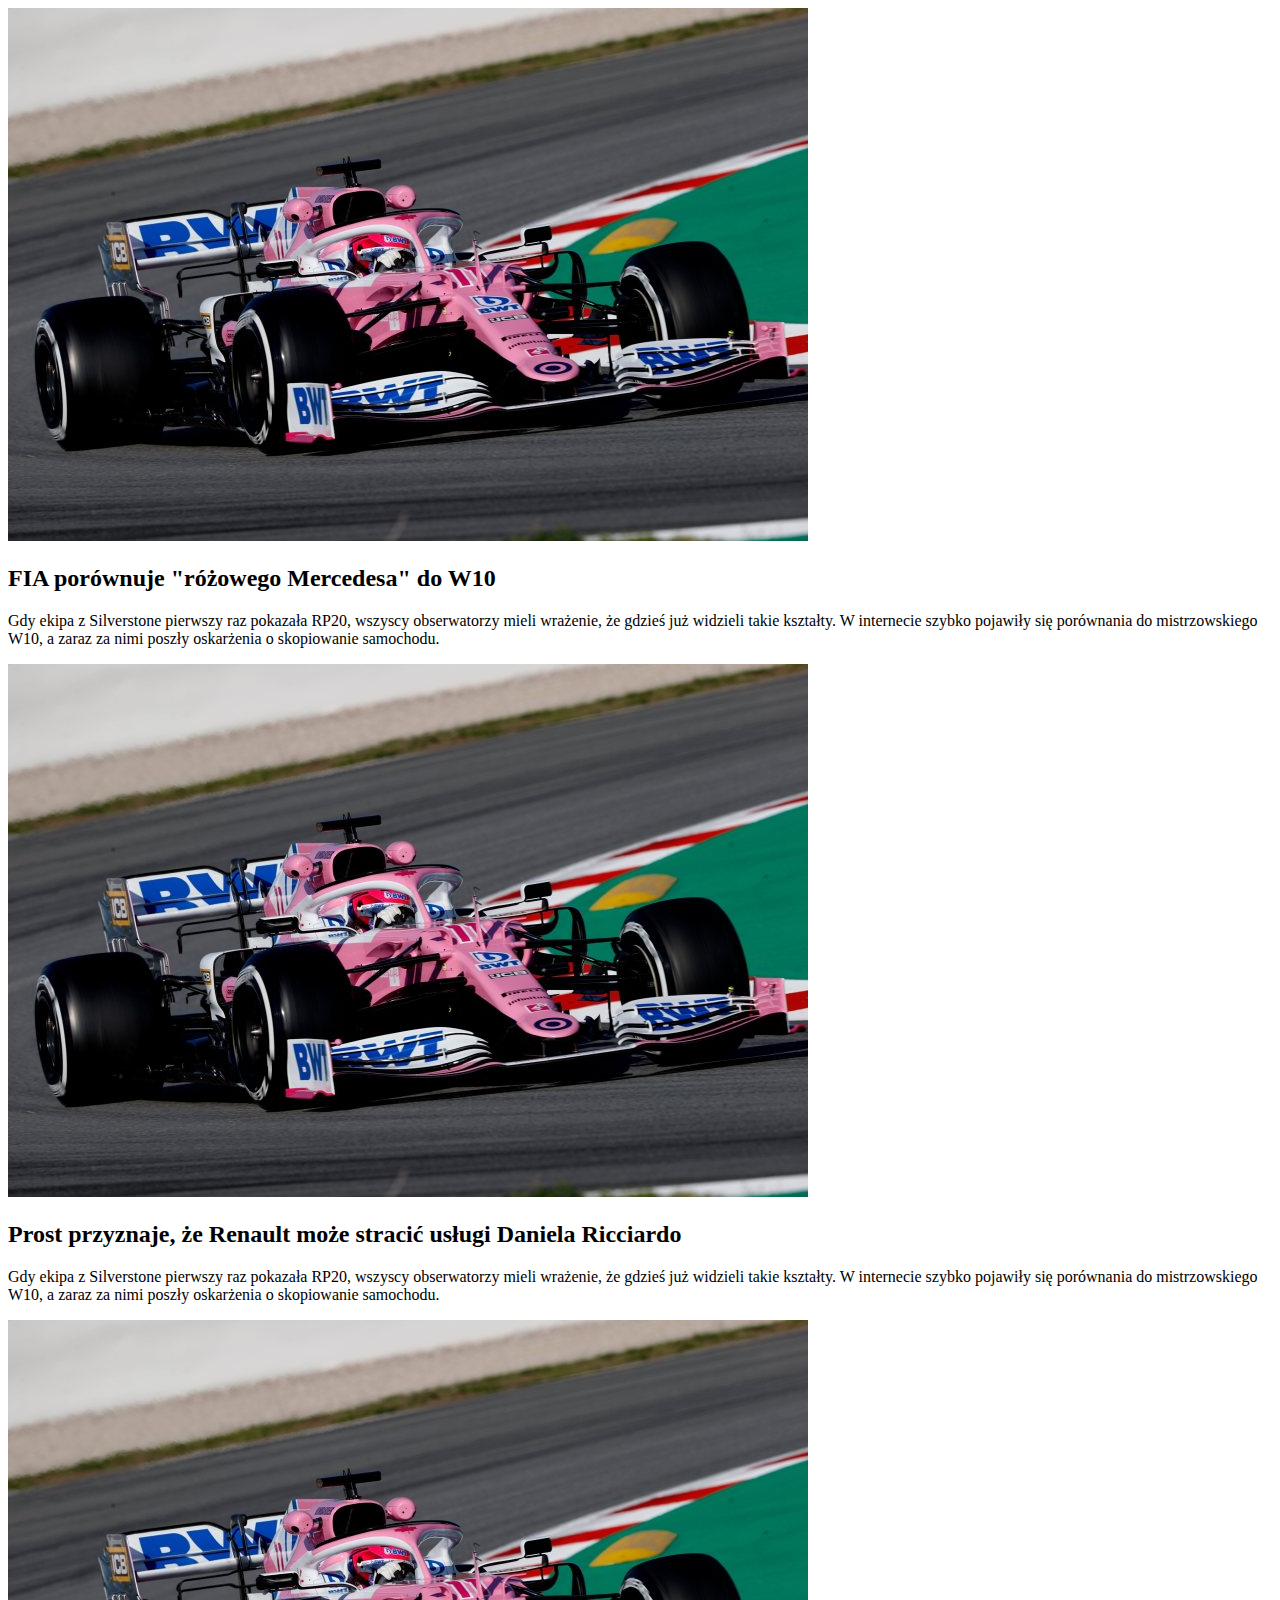
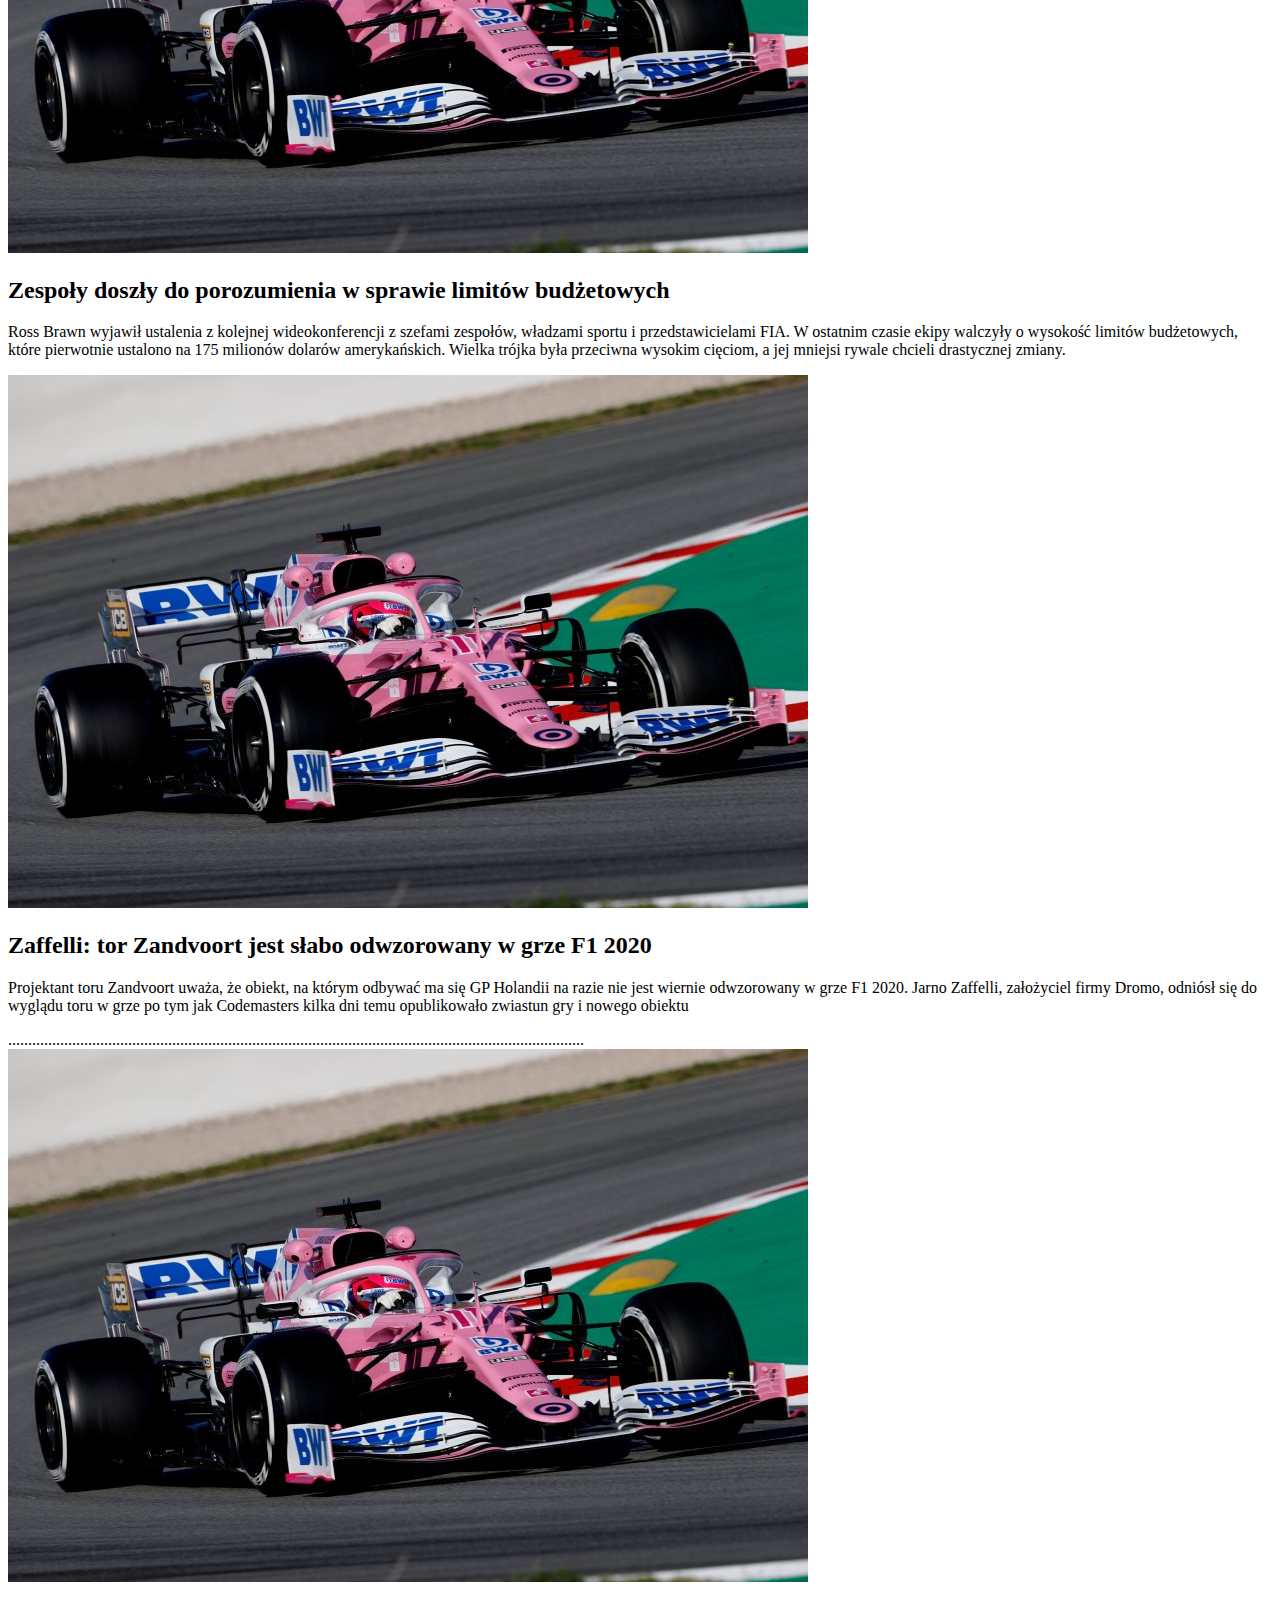
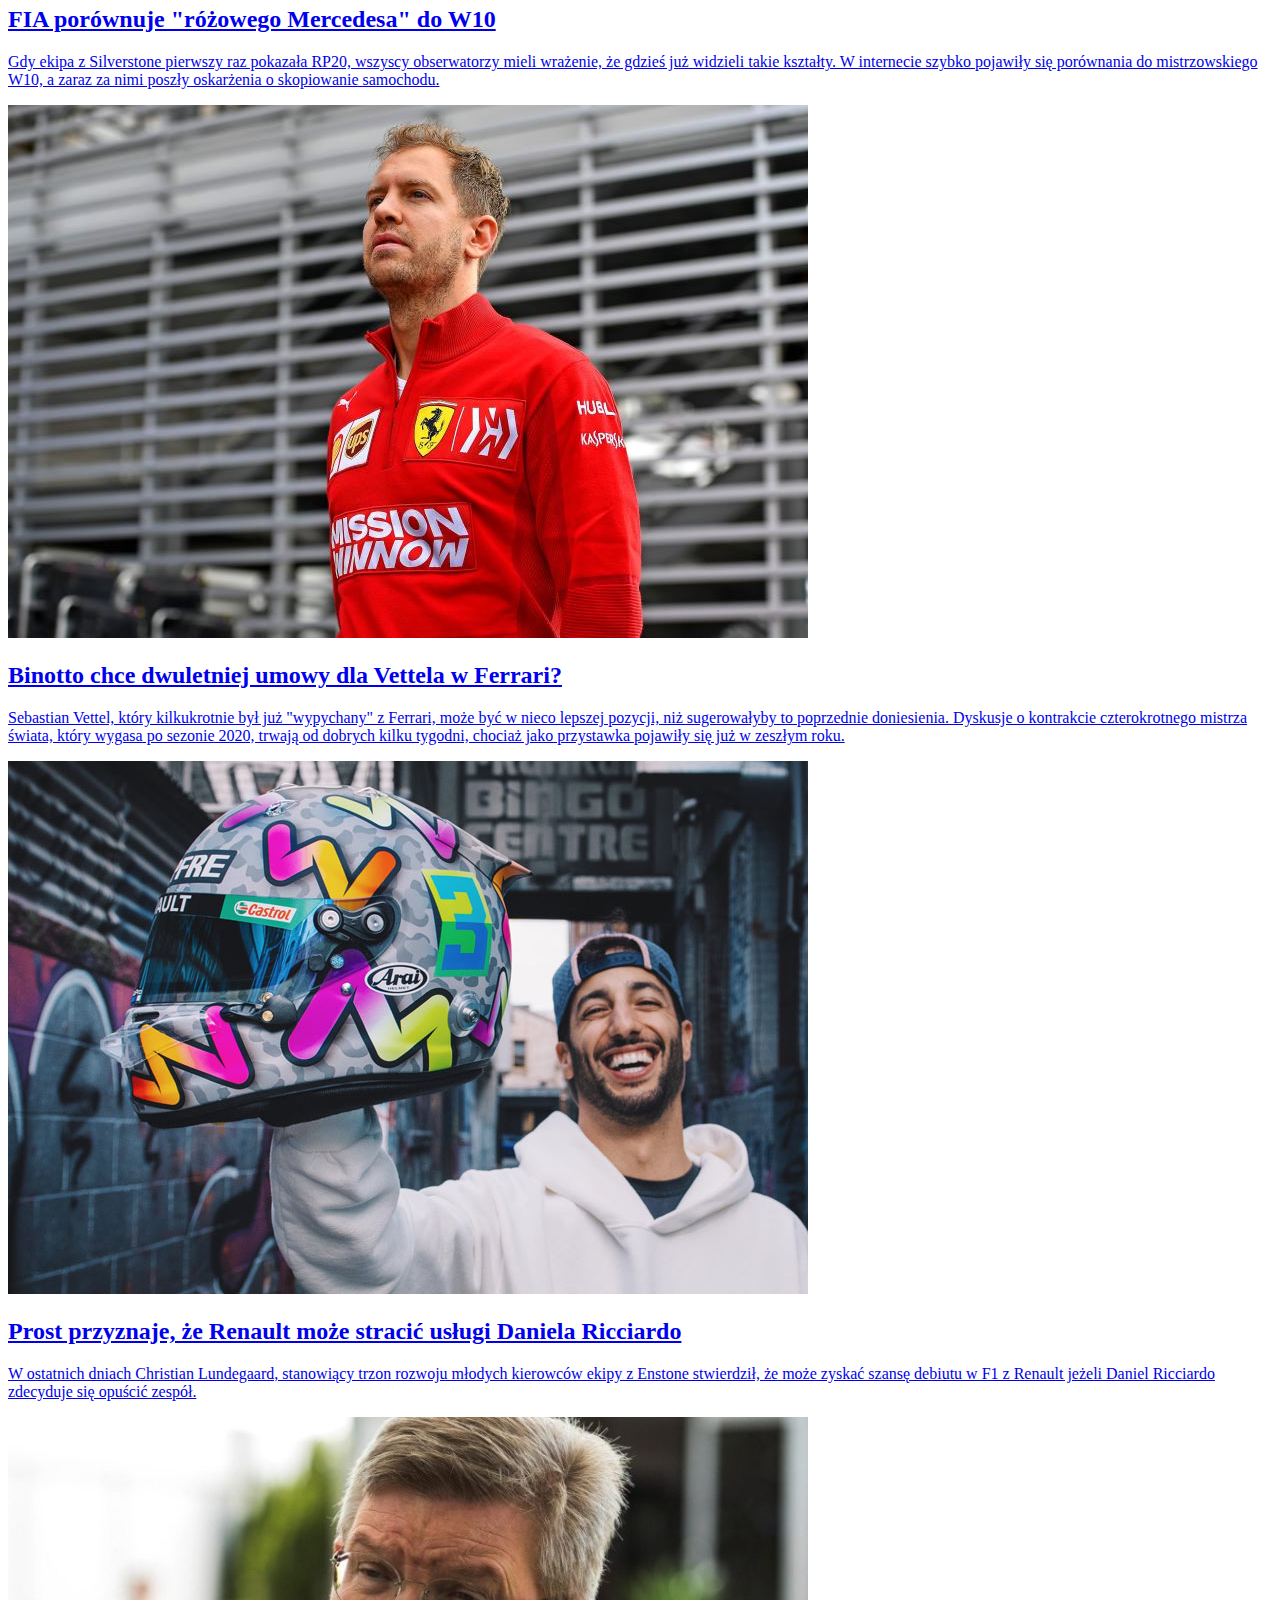
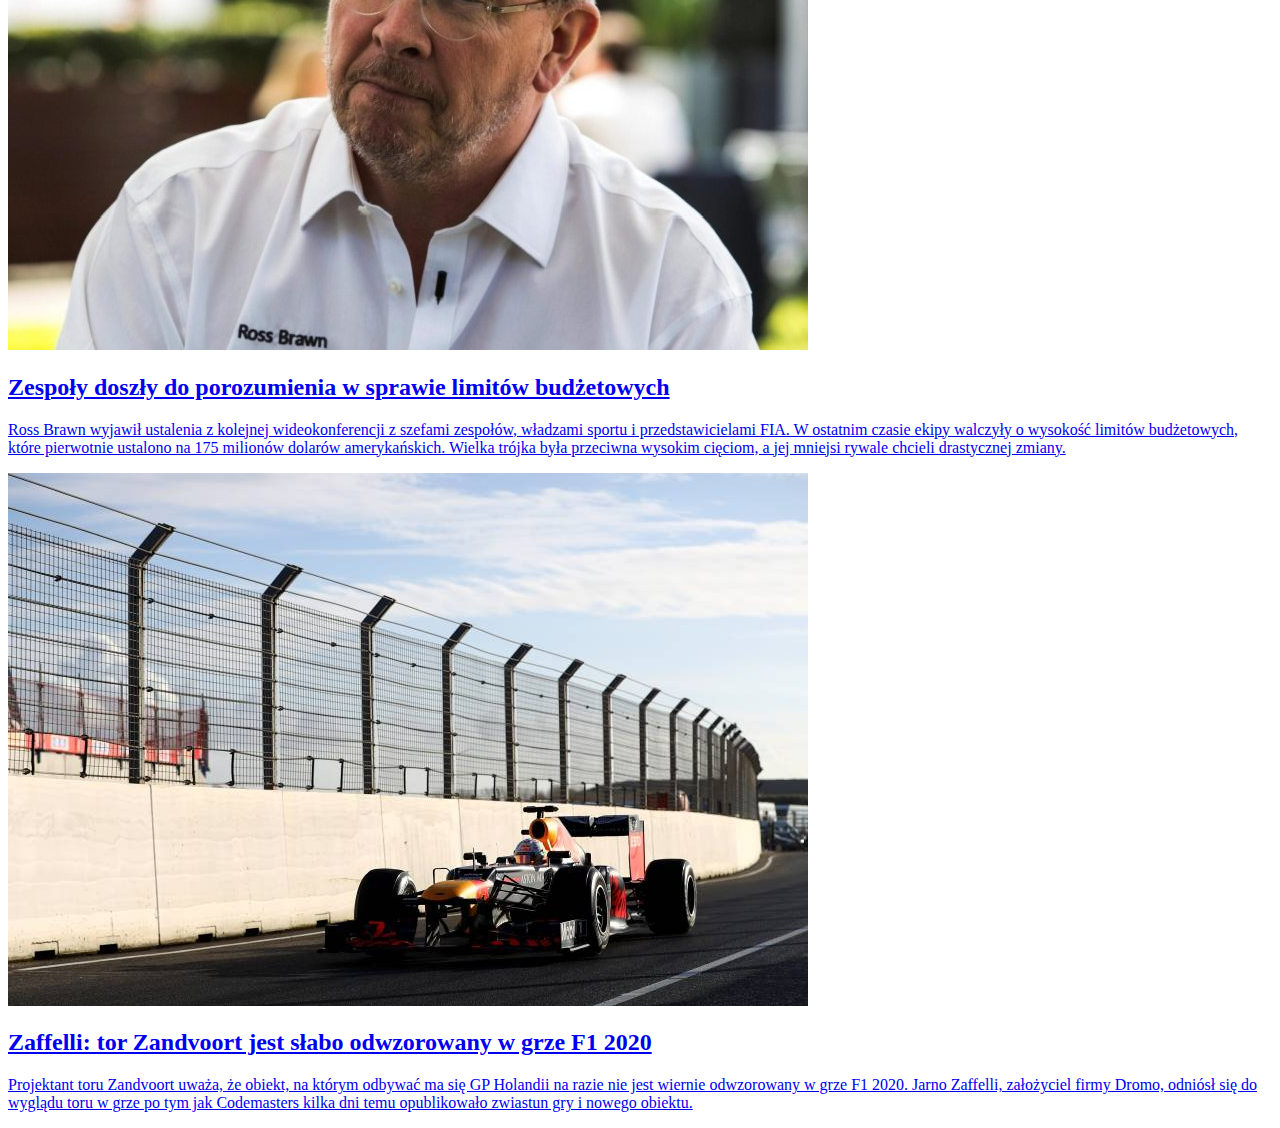
<file: test.html>
<!DOCTYPE html>
<html lang="en">
<head>
    <meta charset="UTF-8">
    <title>Title</title>
</head>
<body>

<section id="categories">
    <div class ="entries">
        <div class = "entry">
            <div class="entryimg">
                <a href="#">
                    <img src="img/force_india.jpg" alt="Force India">
                </a>
                <h2>FIA porównuje "różowego Mercedesa" do W10</h2>
                <p>
                    Gdy ekipa z Silverstone pierwszy raz pokazała RP20, wszyscy obserwatorzy mieli wrażenie, że gdzieś już widzieli takie kształty.
                    W internecie szybko pojawiły się porównania do mistrzowskiego W10, a zaraz za nimi poszły oskarżenia o skopiowanie samochodu.
                </p>
                </a>
            </div>
        </div>
        <div class = "entry">
            <div class="entryimg">
                <a href="#">
                    <img src="img/force_india.jpg" alt="Force India">
                </a>
                <h2>Prost przyznaje, że Renault może stracić usługi Daniela Ricciardo</h2>
                <p>
                    Gdy ekipa z Silverstone pierwszy raz pokazała RP20, wszyscy obserwatorzy mieli wrażenie, że gdzieś już widzieli takie kształty.
                    W internecie szybko pojawiły się porównania do mistrzowskiego W10, a zaraz za nimi poszły oskarżenia o skopiowanie samochodu.
                </p>
                </a>
            </div>
        </div>
        <div class = "entry">
            <div class="entryimg">
                <a href="#">
                    <img src="img/force_india.jpg" alt="Force India">
                </a>
                <h2>Zespoły doszły do porozumienia w sprawie limitów budżetowych</h2>
                <p>
                    Ross Brawn wyjawił ustalenia z kolejnej wideokonferencji z szefami zespołów, władzami sportu i przedstawicielami FIA.
                    W ostatnim czasie ekipy walczyły o wysokość limitów budżetowych, które pierwotnie ustalono na 175 milionów dolarów amerykańskich.
                    Wielka trójka była przeciwna wysokim cięciom, a jej mniejsi rywale chcieli drastycznej zmiany.
                </p>
                </a>
            </div>
        </div>
        <div class = "entry">
            <div class="entryimg">
                <a href="#">
                    <img src="img/force_india.jpg" alt="Force India">
                </a>
                <h2>Zaffelli: tor Zandvoort jest słabo odwzorowany w grze F1 2020</h2>
                <p>
                    Projektant toru Zandvoort uważa, że obiekt, na którym odbywać ma się GP Holandii na razie nie jest wiernie odwzorowany w grze F1 2020.
                    Jarno Zaffelli, założyciel firmy Dromo, odniósł się do wyglądu toru w grze po tym jak Codemasters kilka dni temu opublikowało zwiastun gry i nowego obiektu
                </p>
                </a>
            </div>
        </div>
    </div>
</section>







................................................................................................................................................
<section id="categories">
    <div class="entries">
        <div class="entry">
            <div class="entryimg">
                <a href="#">
                    <img src="img/force_india.jpg" alt="Force India">
                </a>
                <div class="entrytxt">
                    <a href="#"/>
                    <h2> FIA porównuje "różowego Mercedesa" do W10</h2>
                    <a href="#">
                        <p> Gdy ekipa z Silverstone pierwszy raz pokazała RP20, wszyscy obserwatorzy mieli wrażenie, że gdzieś już widzieli takie kształty.
                            W internecie szybko pojawiły się porównania do mistrzowskiego W10, a zaraz za nimi poszły oskarżenia o skopiowanie samochodu. </p>
                    </a>
                </div>
            </div>
            <div class="entry">
                <div class="entryimg">
                    <a href="#">
                        <img src="img/vettel.jpg" alt="Vettel">
                    </a>
                </div>
                <div class="entrytxt">
                    <a href="#">
                        <h2> Binotto chce dwuletniej umowy dla Vettela w Ferrari? </h2>
                    </a>
                    <a href="#">
                        <p> Sebastian Vettel, który kilkukrotnie był już "wypychany" z Ferrari, może być w nieco lepszej pozycji, niż sugerowałyby to poprzednie doniesienia.
                            Dyskusje o kontrakcie czterokrotnego mistrza świata, który wygasa po sezonie 2020, trwają od dobrych kilku tygodni, chociaż jako przystawka pojawiły się już w zeszłym roku.
                        </p>
                    </a>
                </div>
            </div>
            <div class="entry">
                <div class="entryimg">
                    <a href="#">
                        <img src="img/ricciardo.jpg" alt="Daniel Ricciardo"></a>
                </div>
                <div class="entrytxt">
                    <a href="#">
                        <h2> Prost przyznaje, że Renault może stracić usługi Daniela Ricciardo </h2>
                    </a>
                    <a href="#">
                        <p> W ostatnich dniach Christian Lundegaard, stanowiący trzon rozwoju młodych kierowców ekipy z
                            Enstone stwierdził, że może zyskać szansę debiutu w F1 z Renault jeżeli Daniel Ricciardo zdecyduje się opuścić zespół.</p>
                    </a>
                </div>
            </div>
            <div class="entry">
                <div class="entryimg">
                    <a href="#">
                        <img src="img/brown.jpg" alt="Brown"></a>
                </div>
                <div class="entrytxt">
                    <a href="#">
                        <h2> Zespoły doszły do porozumienia w sprawie limitów budżetowych </h2>
                    </a>
                    <a href="#">
                        <p> Ross Brawn wyjawił ustalenia z kolejnej wideokonferencji z szefami zespołów, władzami sportu i przedstawicielami FIA.
                            W ostatnim czasie ekipy walczyły o wysokość limitów budżetowych, które pierwotnie ustalono na 175 milionów dolarów amerykańskich.
                            Wielka trójka była przeciwna wysokim cięciom, a jej mniejsi rywale chcieli drastycznej zmiany.</p>
                    </a>
                </div>
            </div>
            <div class="entry">
                <div class="entryimg">
                    <a href="#">
                        <img src="img/tor_zandvoort.jpg" alt="tor Zandvoort"></a>
                </div>
                <div class="entrytxt">
                    <a href="#">
                        <h2> Zaffelli: tor Zandvoort jest słabo odwzorowany w grze F1 2020 </h2>
                    </a>
                    <a href="#">
                        <p> Projektant toru Zandvoort uważa, że obiekt, na którym odbywać ma się GP Holandii na razie nie jest wiernie odwzorowany w grze F1 2020.
                            Jarno Zaffelli, założyciel firmy Dromo, odniósł się do wyglądu toru w grze po tym jak Codemasters kilka dni temu opublikowało zwiastun gry i nowego obiektu.</p>
                    </a>
                </div>
            </div>
</section>
</article>
</main>

</body>
</html>
</file>
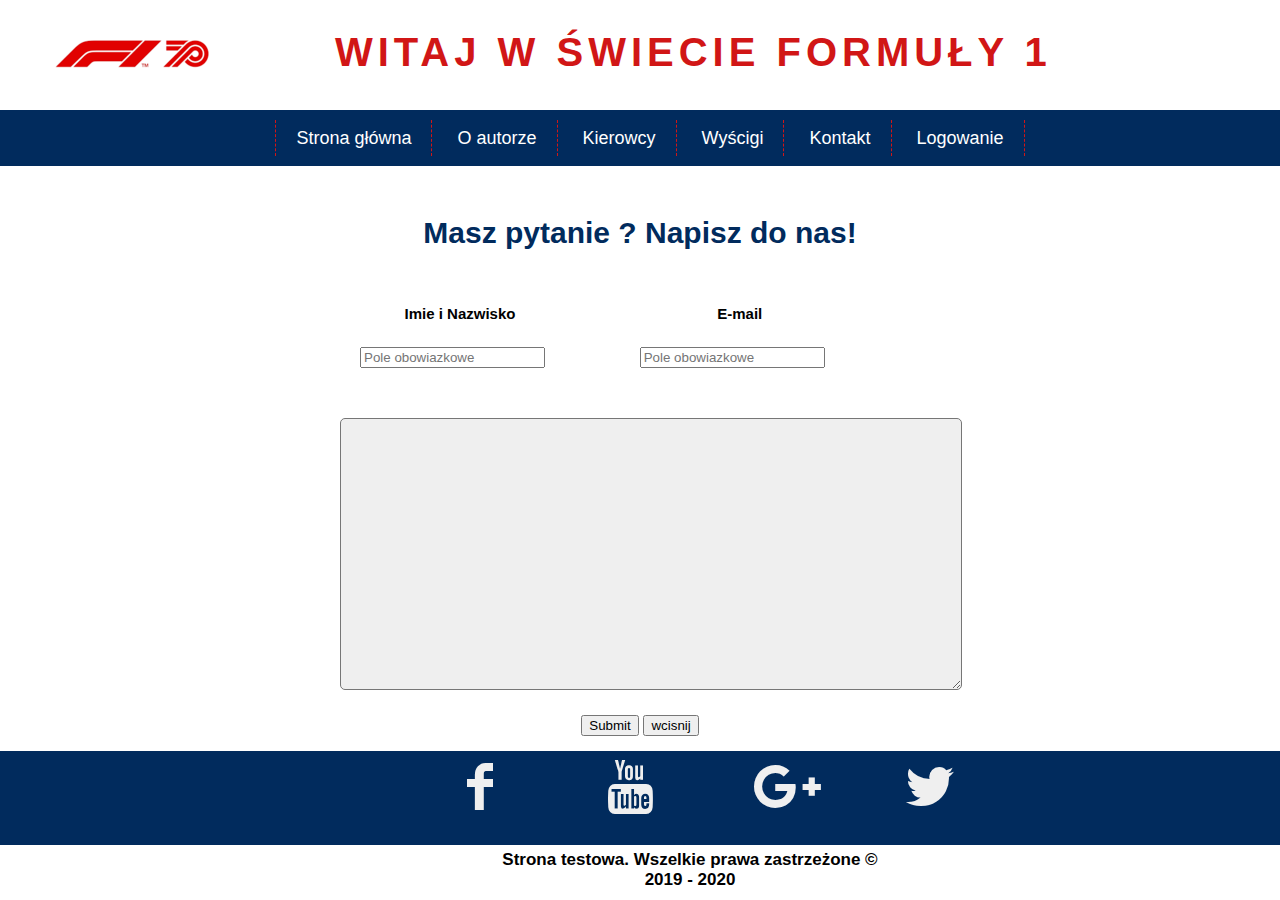
<file: html/contact.html>
<!DOCTYPE html>
<html lang="pl">
<head>
<meta charset="utf-8">
<title>F1 Blog</title>
<meta name="description" content="Blog na temat ciekawych publikacji z świata F1. Omówienie osiągnięć wybranych kierowców!">
<meta name="keywords" content="Strona główna, kierwocy, blog, wyścgi">
<meta name="driver" content="Mortinez Walles">
<meta http-equiv="X-Ua-Compatible" content="IE=edge,chrome=1">
	<link rel="stylesheet" href="../css/main.css">
		<link href="https://fonts.googleapis.com/css?family=Open+Sans:400,700&amp;subset=latin-ext" rel="stylesheet">
			<link href="https://fonts.googleapis.com/css?family=Anton&display=swap" rel="stylesheet">
				<link rel="stylesheet" href="../css/fontello.css">
				
	<script src="../code.js"></script>
	
</head>
<body>
<header>
<a href="index.html">
	<div id="f1logo">
		<img src="../img/logo.png" alt="logo" style="float:left;"></div>
	</a>
	<div id="title" style="float:left;">Witaj w świecie Formuły 1</div>
	<div style="clear:both;"/>
	<nav>
		<ul class="menu">
			<li>
				<a href="index.html"> Strona główna</a>
			</li>
			<li>
				<a href="#"> O autorze</a>
			</li>
			<li>
				<a href="#"> Kierowcy</a>
			</li>
			<li>
				<a href="#"> Wyścigi</a>
			</li>
			<li>
				<a href="contact.html"> Kontakt</a>
			</li>
			<li>
				<a href="log-in.html"> Logowanie</a>
			</li>
		</ul>
	</nav>
</header>
<main>
	
	<h2> Masz pytanie ? Napisz do nas!</h2>

	<div id="email-container">
		<from>
			<div id="name">
				<h5> Imie i Nazwisko </h5>
				<input type="text" id="userName" placeholder="Pole obowiazkowe"/>
				<div id="wynik1"></div>
				<br/>
				<br/>
			</div>	
			
			<div id="email">
				<h5> E-mail </h5>
				<input type="text" id="userEmail" placeholder="Pole obowiazkowe"/>
				<div id="wynik2"></div>
				<br/>
				<br/>
			</div>	
			
			<div id="text">
				<textarea id="email-content"></textarea>
				<br/>
				<br/>
			</div>
			
		</form>
		<div id="submit">
		<button onclick="emailValidator(); nameValidator(); submitDisabled()">Submit</button>
		<button onclick="napisz()">wcisnij</button>
		<div id="napisz"></div>
		</div>
	</div>



</main>
<section>	
		
	<div class="socials">
		<div class = "socialdivs">
		
		<div class="fb">
			<i class="icon-facebook"></i>
		</div>
		<div class="yt">
			<i class="icon-youtube"></i>
		</div>
		<div class="gplus">
			<i class="icon-gplus"></i>
		</div>
		<div class="tw">
			<i class="icon-twitter"></i>
		</div>
		<div style="clear:both"></div>

		</div>
	</div>
</section>
		
	
<footer>
<div id="footer">
	Strona testowa. Wszelkie prawa zastrzeżone &copy; <br> 2019 - 2020
	</div>
</footer>
</body>
</html>
</file>
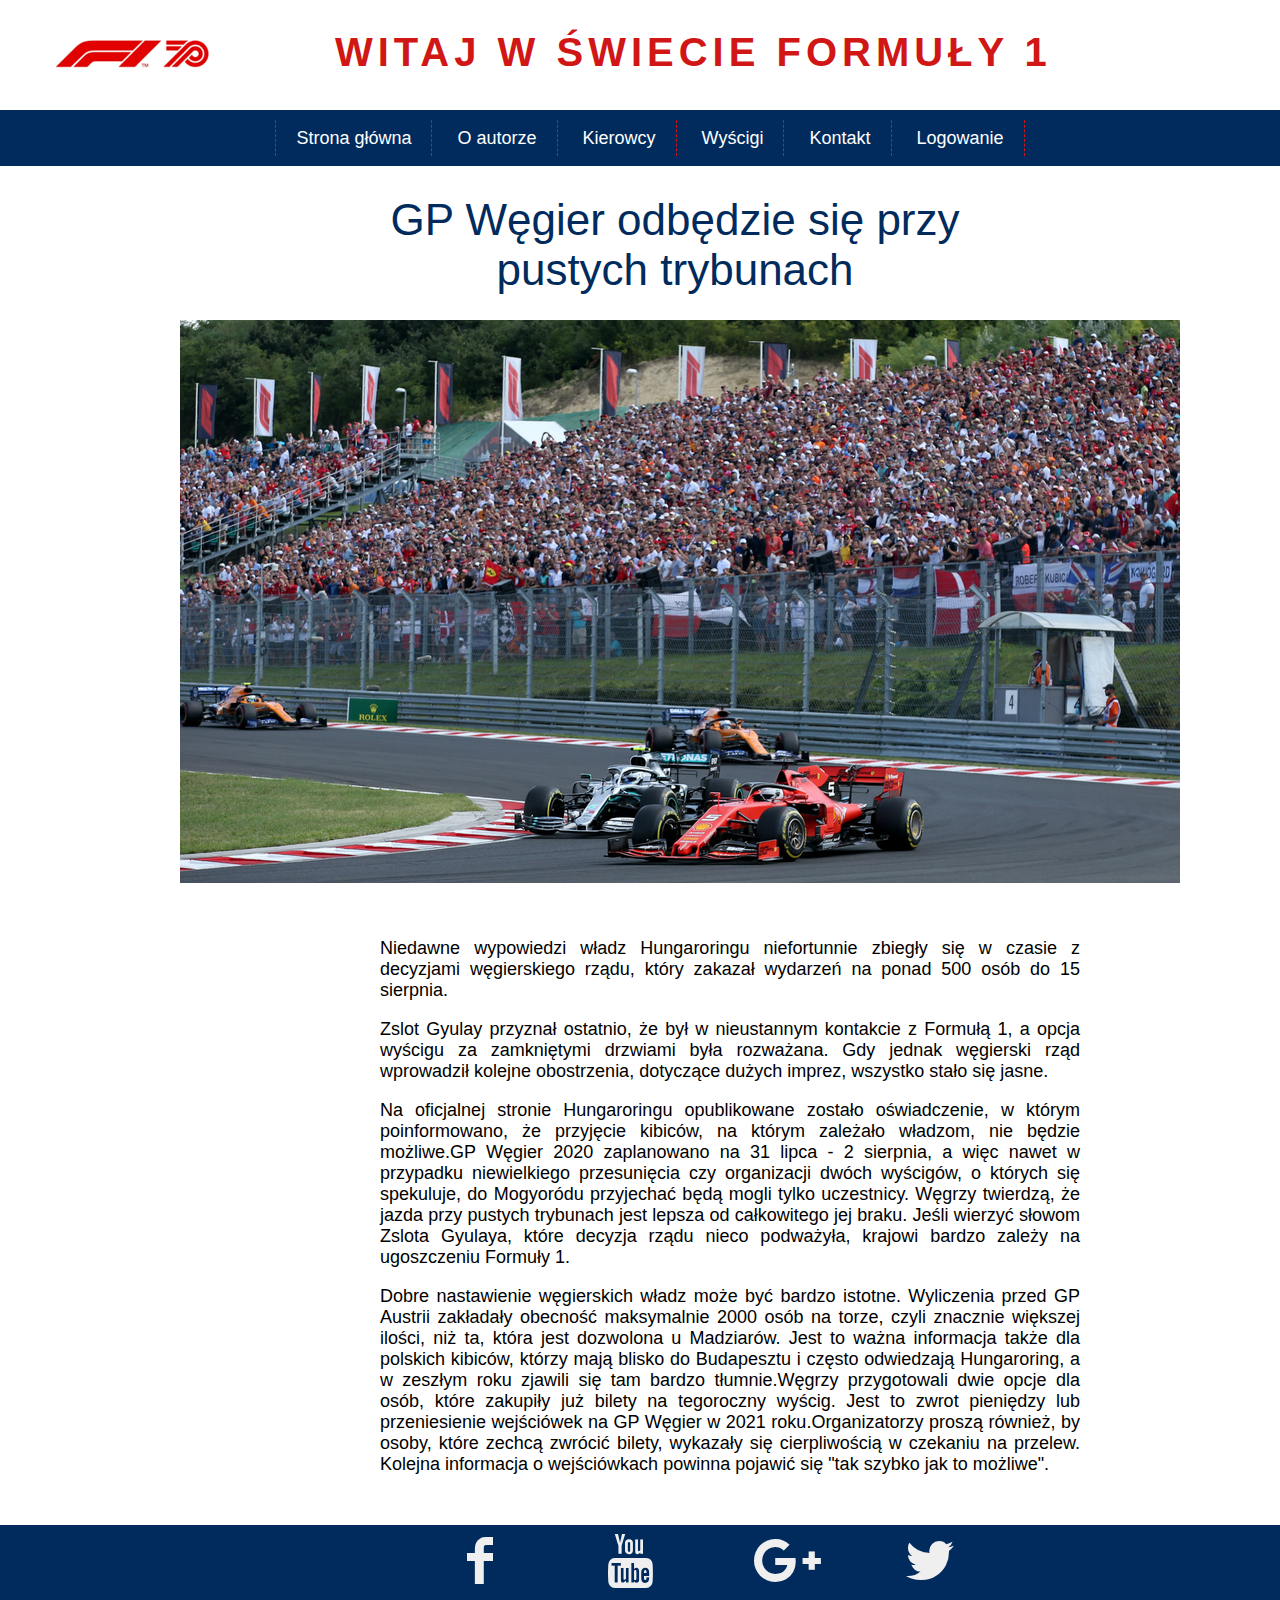
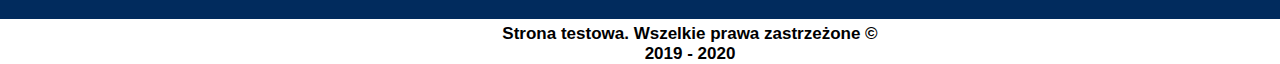
<file: html/first_news.html>
<!DOCTYPE html>
<html lang="pl">
<head>

	<meta charset="utf-8">
	<title>F1 Blog</title>
	<meta name="description" content="Blog na temat ciekawych publikacji z świata F1. Omówienie osiągnięć wybranych kierowców!">
	<meta name="keywords" content="Strona główna, kierwocy, blog, wyścgi">
	<meta name="driver" content="Mortinez Walles">
	
	<meta http-equiv="X-Ua-Compatible" content="IE=edge,chrome=1">
	
	<link rel="stylesheet" href="../css/main.css">
	<link href="https://fonts.googleapis.com/css?family=Open+Sans:400,700&amp;subset=latin-ext" rel="stylesheet">
	<link href="https://fonts.googleapis.com/css?family=Anton&display=swap" rel="stylesheet">
	<link rel="stylesheet" href="../css/fontello.css">
	
	<!--[if lt IE 9]>
	<script src="//cdnjs.cloudflare.com/ajax/libs/html5shiv/3.7.3/html5shiv.min.js"></script>
	<![endif]-->
	
</head>
<body>

	<header>
			<div id ="f1logo"><a href="index.html"><img src="../img/logo.png" alt="logo" style = "float:left;"></a></div>
			<div id="title" style = "float:left;">Witaj w świecie Formuły 1</div>
			<div style = "clear:both;"></div>
			
			<nav>
					<ul class ="menu">
						<li> <a href="index.html"> Strona główna</a></li>
						<li> <a href="#"> O autorze</a></li>
						<li> <a href="#"> Kierowcy</a> </li>
						<li> <a href="#"> Wyścigi</a></li>
						<li> <a href="contact.html"> Kontakt</a></li>
						<li> <a href="log-in.html"> Logowanie</a></li>
					</ul>
			</nav>
		
	</header>
<main>
	<section>
		<div id= "main-text"> 
		<h1> GP Węgier odbędzie się przy pustych trybunach</h1>
		</div>
		
		<div id="page-photo"><img src = "../img/hungaroring.jpg" ></div>
		
	<article class="normal-news">		
			<p>   Niedawne wypowiedzi władz Hungaroringu niefortunnie zbiegły się w czasie z decyzjami węgierskiego rządu, który zakazał wydarzeń na ponad 500 osób do 15 sierpnia.
			<p>   Zslot Gyulay przyznał ostatnio, że był w nieustannym kontakcie z Formułą 1, a opcja wyścigu za zamkniętymi drzwiami była rozważana. Gdy jednak węgierski rząd wprowadził kolejne obostrzenia, dotyczące dużych imprez, wszystko stało się jasne.<p>
			<p>   Na oficjalnej stronie Hungaroringu opublikowane zostało oświadczenie, w którym poinformowano, że przyjęcie kibiców, na którym zależało władzom, nie będzie możliwe.GP Węgier 2020 zaplanowano na 31 lipca - 2 sierpnia, 
				  a więc nawet w przypadku niewielkiego przesunięcia czy organizacji dwóch wyścigów, o których się spekuluje, do Mogyoródu przyjechać będą mogli tylko uczestnicy.
				  Węgrzy twierdzą, że jazda przy pustych trybunach jest lepsza od całkowitego jej braku. Jeśli wierzyć słowom Zslota Gyulaya, które decyzja rządu nieco podważyła, krajowi bardzo zależy na ugoszczeniu Formuły 1.</p>
				  <p>Dobre nastawienie węgierskich władz może być bardzo istotne.
				  Wyliczenia przed GP Austrii zakładały obecność maksymalnie 2000 osób na torze, czyli znacznie większej ilości, niż ta, która jest dozwolona u Madziarów.
				 Jest to ważna informacja także dla polskich kibiców, którzy mają blisko do Budapesztu i często odwiedzają Hungaroring, a w zeszłym roku zjawili się tam bardzo tłumnie.Węgrzy przygotowali dwie opcje dla osób, które zakupiły już bilety na tegoroczny wyścig. 
				  Jest to zwrot pieniędzy lub przeniesienie wejściówek na GP Węgier w 2021 roku.Organizatorzy proszą również, by osoby, które zechcą zwrócić bilety, wykazały się cierpliwością w czekaniu na przelew. 
				  Kolejna informacja o wejściówkach powinna pojawić się "tak szybko jak to możliwe".</p>
				  
			</article>
					
		</div>		
	</section>				
					
					
					
					<section>	
					
						<div class="socials">
							<div class = "socialdivs">
							
							<div class="fb">
								<i class="icon-facebook"></i>
							</div>
							<div class="yt">
								<i class="icon-youtube"></i>
							</div>
							<div class="gplus">
								<i class="icon-gplus"></i>
							</div>
							<div class="tw">
								<i class="icon-twitter"></i>
							</div>
							<div style="clear:both"></div>

							</div>
						</div>
					</section>
					
			</article>
	</main>

	
	<footer>
		<div id ="footer">
				Strona testowa. Wszelkie prawa zastrzeżone &copy; <br> 2019 - 2020
		</div>
	
	</footer>
	
</body>
</html>
</file>
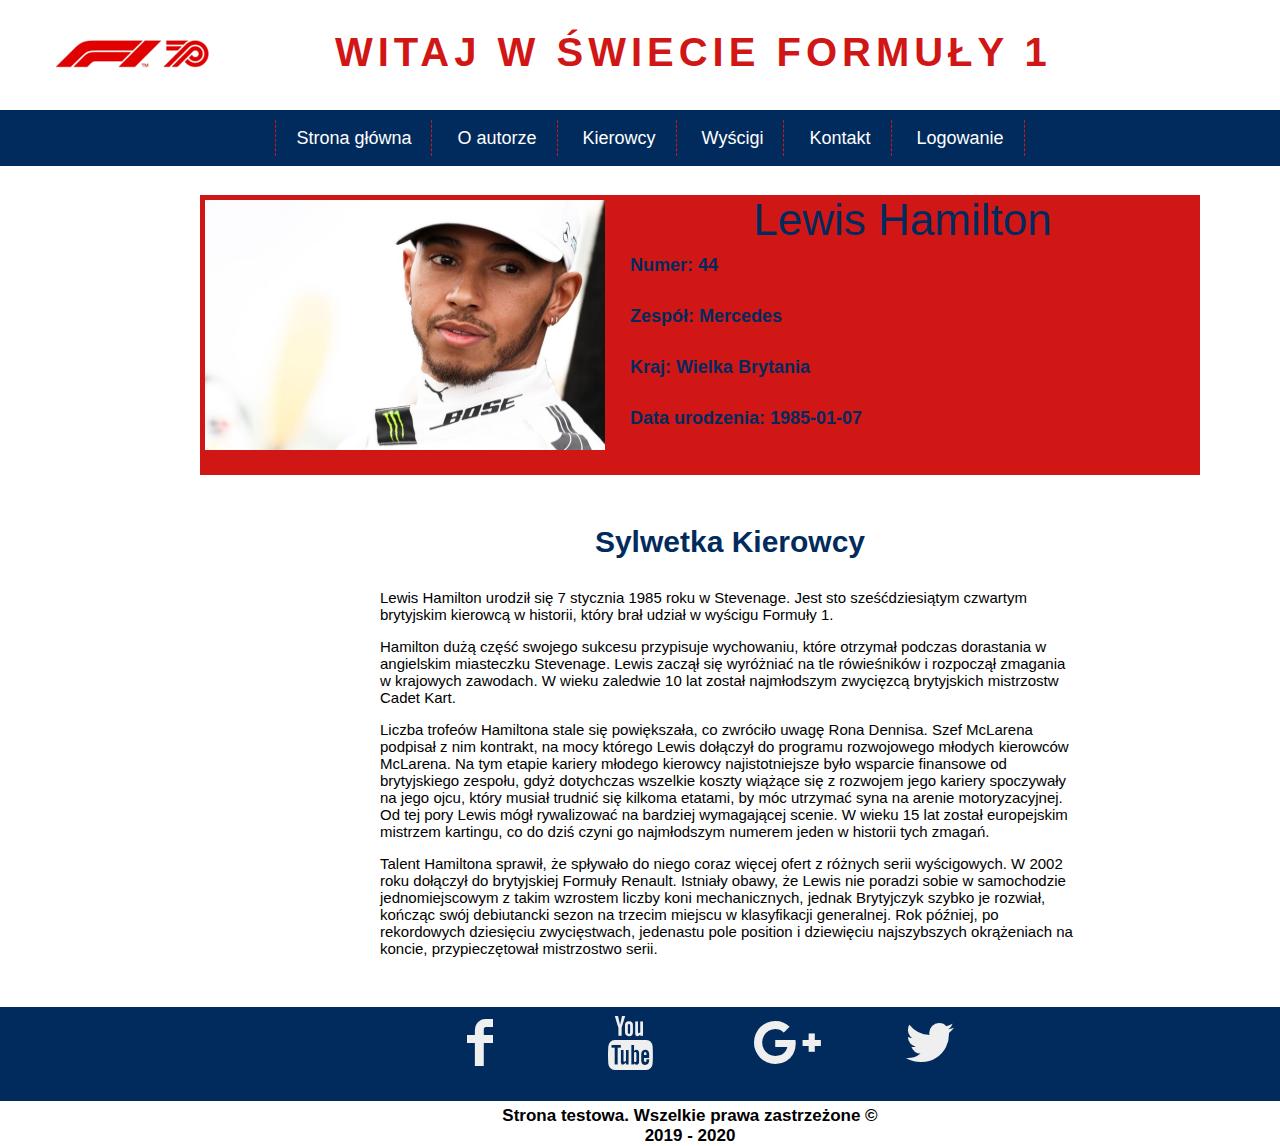
<file: html/hamilton.html>
<!DOCTYPE html>
<html lang="pl">
<head>

	<meta charset="utf-8">
	<title>F1 Blog</title>
	<meta name="description" content="Blog na temat ciekawych publikacji z świata F1. Omówienie osiągnięć wybranych kierowców!">
	<meta name="keywords" content="Strona główna, kierwocy, blog, wyścgi">
	<meta name="driver" content="Mortinez Walles">
	
	<meta http-equiv="X-Ua-Compatible" content="IE=edge,chrome=1">
	
	<link rel="stylesheet" href="../css/main.css">
	<link rel="stylesheet" href="../css/fontello.css">
	
</head>
<body>

	<header>
			<div id ="f1logo"><a href="index.html"><img src="../img/logo.png" alt="logo" style = "float:left;"></a></div>
			<div id="title" style = "float:left;">Witaj w świecie Formuły 1</div>
			<div style = "clear:both;"></div>
			
			<nav>
					<ul class ="menu">
						<li> <a href="index.html"> Strona główna</a></li>
						<li> <a href="#"> O autorze</a></li>
						<li> <a href="#"> Kierowcy</a> </li>
						<li> <a href="#"> Wyścigi</a></li>
						<li> <a href="#"> Kontakt</a></li>
						<li> <a href="log-in.html"> Logowanie</a></li>
					</ul>
			</nav>
		
	</header>
<main>
	<section>
			<header id="head">
			
					<div id="driver-photo">
					 <img src="../img/hamilton_mercedes.jpg" alt="Lewis-Hamilton">
					 </div>
					
						<div class="first-txt">
							<h1> Lewis Hamilton </h1>
							   <h2>  Numer: 44  <h2>
								<h2>Zespół: Mercedes<h2>
								<h2>Kraj: Wielka Brytania<h2>
								<h2>Data urodzenia: 1985-01-07<h2>
							
						</div>
						<div style="clear:both"></div>
						
						
				</header>	
						
						
						<div class = "driver-info">
						<h2> Sylwetka Kierowcy</h2>
						<p>Lewis Hamilton urodził się 7 stycznia 1985 roku w Stevenage. Jest sto sześćdziesiątym czwartym brytyjskim kierowcą w historii, który brał udział w wyścigu Formuły 1.</p>
						<p>Hamilton dużą część swojego sukcesu przypisuje wychowaniu, które otrzymał podczas dorastania w angielskim miasteczku Stevenage. 
						      Lewis zaczął się wyróżniać na tle rówieśników i rozpoczął zmagania w krajowych zawodach. W wieku zaledwie 10 lat został najmłodszym zwycięzcą brytyjskich mistrzostw Cadet Kart.</p>
						<p> Liczba trofeów Hamiltona stale się powiększała, co zwróciło uwagę Rona Dennisa. Szef McLarena podpisał z nim kontrakt, na mocy którego Lewis dołączył do programu rozwojowego młodych kierowców McLarena. 
						      Na tym etapie kariery młodego kierowcy najistotniejsze było wsparcie finansowe od brytyjskiego zespołu, gdyż dotychczas wszelkie koszty wiążące się z rozwojem jego kariery spoczywały na jego ojcu, który musiał trudnić się kilkoma etatami, by móc utrzymać syna na arenie motoryzacyjnej. 
						     Od tej pory Lewis mógł rywalizować na bardziej wymagającej scenie. W wieku 15 lat został europejskim mistrzem kartingu, co do dziś czyni go najmłodszym numerem jeden w historii tych zmagań.</p>
						<p>Talent Hamiltona sprawił, że spływało do niego coraz więcej ofert z różnych serii wyścigowych. W 2002 roku dołączył do brytyjskiej Formuły Renault. Istniały obawy, że Lewis nie poradzi sobie w samochodzie jednomiejscowym z takim wzrostem liczby koni mechanicznych, 
						      jednak Brytyjczyk szybko je rozwiał, kończąc swój debiutancki sezon na trzecim miejscu w klasyfikacji generalnej. Rok później, po rekordowych dziesięciu zwycięstwach, jedenastu pole position i dziewięciu najszybszych okrążeniach na koncie, przypieczętował mistrzostwo serii.</p>
							  
					</div>
					
					
				</div>
								
				    </section>			
					<section>	
					
						<div class="socials">
							<div class = "socialdivs">
							
							<div class="fb">
								<i class="icon-facebook"></i>
							</div>
							<div class="yt">
								<i class="icon-youtube"></i>
							</div>
							<div class="gplus">
								<i class="icon-gplus"></i>
							</div>
							<div class="tw">
								<i class="icon-twitter"></i>
							</div>
							<div style="clear:both"></div>

							</div>
						</div>
					</section>
					
			</article>
	</main>

	
	<footer>
		<div id ="footer">
				Strona testowa. Wszelkie prawa zastrzeżone &copy; <br> 2019 - 2020
		</div>
	
	</footer>
	
</body>
</html>
</file>
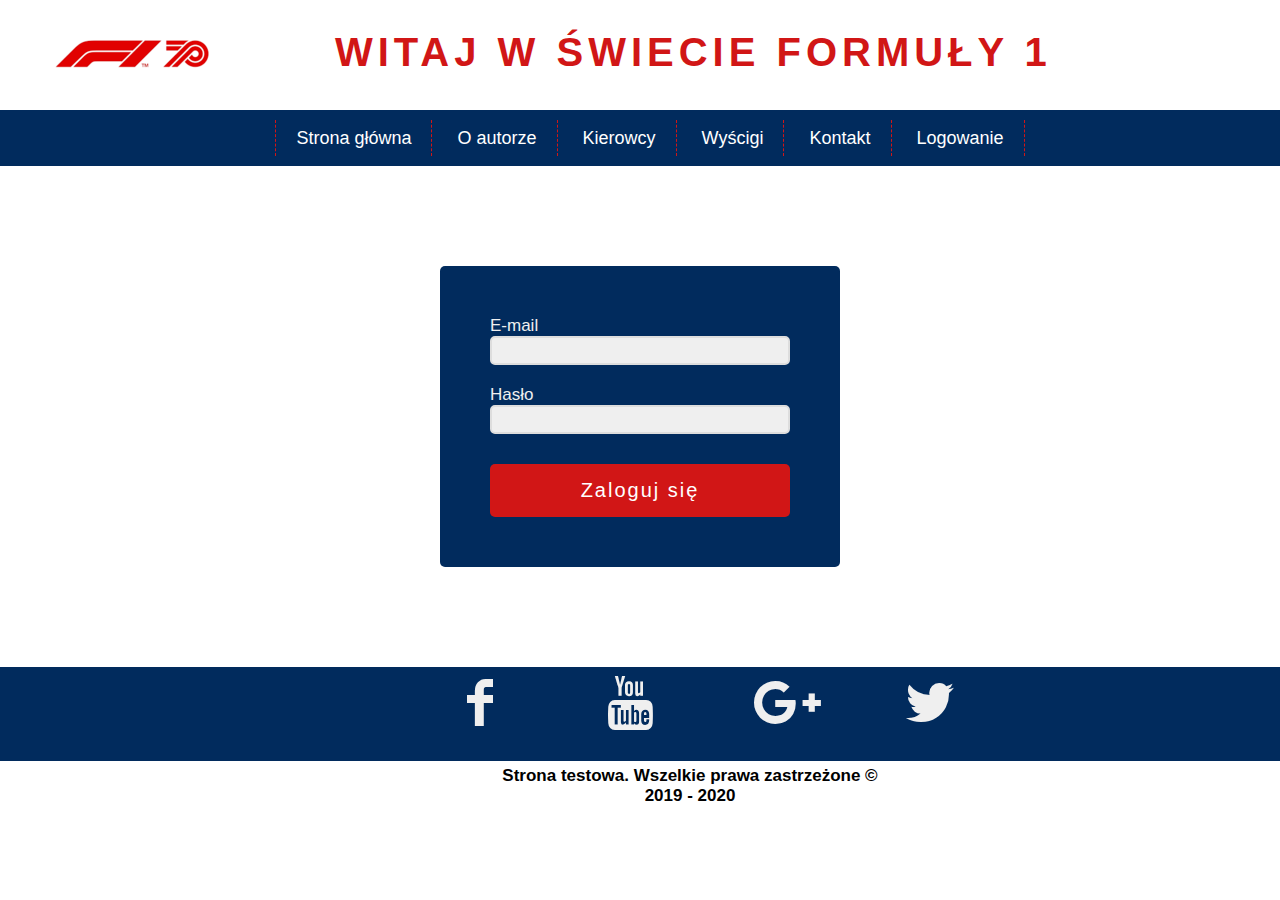
<file: html/log-in.html>
<!DOCTYPE html>
<html lang="pl">
<head>

	<meta charset="utf-8">
	<title>F1 Blog</title>
	<meta name="description" content="Blog na temat ciekawych publikacji z świata F1. Omówienie osiągnięć wybranych kierowców!">
	<meta name="keywords" content="Strona główna, kierwocy, blog, wyścgi">
	<meta name="driver" content="Mortinez Walles">
	
	<meta http-equiv="X-Ua-Compatible" content="IE=edge,chrome=1">
	
	<link rel="stylesheet" href="../css/main.css">
	<link href="https://fonts.googleapis.com/css?family=Open+Sans:400,700&amp;subset=latin-ext" rel="stylesheet">
	<link href="https://fonts.googleapis.com/css?family=Anton&display=swap" rel="stylesheet">
	<link rel="stylesheet" href="../css/fontello.css">
	
	<!--[if lt IE 9]>
	<script src="//cdnjs.cloudflare.com/ajax/libs/html5shiv/3.7.3/html5shiv.min.js"></script>
	<![endif]-->
	
</head>
<body>

	<header>
			<a href="index.html"><div id ="f1logo"><img src="../img/logo.png" alt="logo" style = "float:left;"></div></a>
			<div id="title" style = "float:left;">Witaj w świecie Formuły 1</div>
			<div style = "clear:both;"></div>
			
			<nav>
					<ul class ="menu">
						<li> <a href="index.html"> Strona główna</a></li>
						<li> <a href="#"> O autorze</a></li>
						<li> <a href="#"> Kierowcy</a> </li>
						<li> <a href="#"> Wyścigi</a></li>
						<li> <a href="contact.html"> Kontakt</a></li>
						<li> <a href="log-in.html"> Logowanie</a></li>
					</ul>
			</nav>
		
	</header>
<main>

	<div id ="container">
		<form>
				
			E-mail
			<input type="email">
			
			<br /> <br />
			
			Hasło  
			<input type="password">
			
			<br /> <br />
			
			<input type ="submit" value ="Zaloguj się"> 
			
		</form>	
	</div>
			
</main>
		<section>	
		
			<div class="socials">
				<div class = "socialdivs">
				
				<div class="fb">
					<i class="icon-facebook"></i>
				</div>
				<div class="yt">
					<i class="icon-youtube"></i>
				</div>
				<div class="gplus">
					<i class="icon-gplus"></i>
				</div>
				<div class="tw">
					<i class="icon-twitter"></i>
				</div>
				<div style="clear:both"></div>

				</div>
			</div>
		</section>
					
			</article>
	</main>

	
	<footer>
		<div id ="footer">
				Strona testowa. Wszelkie prawa zastrzeżone &copy; <br> 2019 - 2020
		</div>
	
	</footer>
	
</body>
</html>
</file>
<file: css/main.css>
body
{
	margin: 0;
	background-color: #FFFFFF;
	color: #efefef;
    font-family: Arial;
    font-size: 17px;
	width: 100%
}

header
{
	margin-left: auto;
	margin-right:auto;
	margin-top: 0px;
}

#f1logo
{
	margin-left: 50px;
}

#title
{
	font-size: 40px;
	color: #D11616;
	letter-spacing: 5px;
	text-align:center;
	font-family: 'Kodchasan', sans-serif;
	font-weight: 700;
	margin-left: 120px;
	margin-top: 30px;
	margin-bottom: 0px;
	text-transform: uppercase;
	
}


nav
{
	background-color: #012B5D ;
	text-align: center;
	width:100%;
		
}
.menu
{
	list-style-type:none;
	margin: 0;
	padding: 10px;
	font-size: 18px;
	min-height: 35px;
	line-height: 200%;
	width: 100%
}

.menu > li 
{
	display: inline-block;
	padding-left: 20px;
	padding-right: 20px;
	border-right: 1px dashed #D11616;
}

.menu > li:first-child
{
	border-left: 1px dashed #D11616;
}

.menu a
{
	color: #fff;
	text-decoration:none;
}

.menu a:hover
{
	color: #D11616;

}

 .categories
 {
	 margin-left:210px;
	 width: 950px;
	 text-align: center;
	 padding: 0;
 }

 .topnews
 {
	 margin-left:80px;
	 width: 950px;
	 text-align: center;
	 padding: 0;
 }
 
h1
{
	font-size: 44px;
	font-weight: 400;
	color: #012B5D;
	margin-bottom: 10px;
	text-align: center;
}

p
{
	color: white;
}

.driver
{
	color: #000000;
    margin-top: 30px; 	
	display: inline-block;
	padding: 0; 	
	margin-left: 30px;
}

.driver a
{
	opacity: 0.8;
}

.driver a:hover
{
	opacity: 1;
}

.entries
{
	 margin-left: 100px;
	 margin-right: 100;
	 margin-top: 0px;
	 width: 850px;
	 text-align: center;
	 padding-top: 10px;
	 padding-bottom: 80;
	 
}


#newest
{
	margin-top: 5px;
	background-color: #D11616;
	
}

.entry
{
	width: 850px;
	background-color: #D11616;
	text-align: justify;
	margin-top: 10px;
	border-radius: 5px; 
	margin-left: 190px;
}

#entryimg
{
	width: 1200px;
	height: 390px;
	background-color: #D11616;
	text-align: justify;
	margin-top: 15px;
	border-radius: 5px; 
	margin-left: 0px;
}

section
{
	width: 1000px;
}

#firstimg
{
	display: inline-block;
	margin-left: 30px;
	margin-top:15px;
}

#firstimg img
{
	padding: 10px;
	width: 480px;
	height: 320px; 
	
}

.entryimg
{
	display: inline-block;
	margin-left: 30px;
	text-decoration: none;
}

.entryimg:hover
{
	text-decoration:none;
}

.entryimg img
{
	margin-top: 10px;
	width: 160px;
	height: 110px; 
	margin-bottom: 10px;
	text-decoration: none;
}

.entrytxt 
{
	margin-top: 0px;
	display: inline-block;
	width: 500px;
	font-size: 12px;
	margin-left: 40px;
	margin-top: 0px;
	margin-bottom: 10px;
	text-decoration: none;
}

.entrytxt a 
{
	text-decoration: none;
	color:white;
}

.entrytxt p:hover
{
	color:black;
} 


.entrytxt a:hover
{
	text-decoration: none;
	color:black;
}


.entrytxt a > h2 
{
	font-size: 20px;
	text-decoration: none;
	margin-bottom: 0px;
	margin-top: 3px;
}

.firsttxt h2
{
	font-size: 35px;
	color: white;
}

.firsttxt p
{
	font-size: 18px;
	color: white;
}
.firsttxt a 
{
	text-decoration: none;
	color: white;
	font-size: 18px;

}

.firsttxt a:hover
{
	text-decoration: none;
	color: black;
	font-size: 18px;
}

.firsttxt
{
	margin-top: 0px;
	display: inline-block;
	width: 500px;
	font-size: 12px;
	margin-left: 40px;
	margin-top: 5px;
	margin-bottom: 10px;
	text-decoration: none;
}

h2
{
	margin-top: 10px;
	font-size: 30px;
	margin-bottom: 30px;
	text-align: top;
	text-decoration: none;
}

p
{
	font-size: 15px;
	text-decoration: none;
}

.contact
{
	 margin-left: auto;
	 margin-right: auto;
	 margin-top: 40px;
	 text-align: center;
	 width: 950px;
	 padding-bottom: 70px;
	 margin-bottom: 10px;
}

.contact p 
{
	margin-bottom: 10px;
}

.socials
{

	width: 1400px;
	text-align: center;
	background-color: #012B5D;
	margin-top:15px;

}

.socialdivs
{
	width: 1400px;
	margin-left: 400px;
	margin-right: auto;

}

.fb 
{
		width:150px;
		height: 94px;
		float: left;
		margin-left:5px;
}

.fb:hover
{
	background-color: #4668b3;
}

.yt 
{
		width:150px;
		height: 94px;
		float: left;
}

.yt:hover
{
	background-color: #FF0000;
}

.gplus 
{
		width:150px;
		height: 94px;
		float: left;
}

.gplus:hover
{
	background-color: #d95333;
}

.tw
{
		width:150px;
		height: 94px;
		float: left;
}

.tw:hover
{
	background-color: #3095d3
}

footer
{
	width: 1000px;
	height: 30px;
}

#footer
{	
	margin-top:5px;
	color: black;
	text-align:center;
	font-weight: bold;
	margin-left: 380px;
}

.normal-news
{
	color: black;
	width: 700px;
	margin-left: 380px;
    margin-bottom: 50px;	
	margin-top:50px;
}

.normal-news p
{
	color: black;
	text-align: justify;
	font-size: 18px;
}

#page-photo
{
	margin-top: 25px;
	margin-left: 180px;
	
}

#main-text h1
{
	text-align: center;
	margin-left: 350px;
}

.driver-info
{
	color: black;
	width: 700px;
	margin-left: 380px;
    margin-bottom: 50px;	
	margin-top:50px;
}

.driver-info p
{
	color: black;
}

#head 
{
	width: 100%;
	height:280px;
	background-color: #D11616;
	margin-left: 200px;
	margin-top: 25px;
	margin-bottom: 25px;
}

#driver-photo img
{
	width: 400px;
	height:250px;
	background-color: #D11616;
	margin-left:5px;
	margin-top:5px;
	float:left;
}

.first-txt h2
{	
	text-align: left;
	font-size:18px;
	margin-left: 430px;
	margin-top: 2px;
}

#container
{
	background-color: #012B5D;
	width: 300px;
	padding: 50px;
	margin-left: auto;
	margin-right: auto; 
	margin-top: 100px;
	margin-bottom: 100px;
	border-radius: 5px;
	
}

#container input 
{
	width:300px;
	background-color: #EFEFEF;
	color: black;
	border: 2px solid #ddd;
	font-size: 20px;
	box-sizing: border-box;
	border-radius:5px;
}


#container input[type=submit]
{
	background-color: #D11616;
	color:white;
	width:300px;
	font-size:20px;
	padding:15px 10px;
	margin-top:10px;
	border: none;
	border-radius:5px;
	cursor:pointer;
	letter-spacing: 2px;
	
}

#email-content
{
	width:600px;
	height: 250px;
	background-color: #EFEFEF;
	padding: 10px;
	margin-left: 50px;
	margin-right: auto; 
	margin-top: 10px;
	margin-bottom: 00px;
	border-radius: 5px;
	
}


h2
{
	margin-top: 50px;
	color: #012B5D ;
	text-align: center;
	width:100%;
	font-size: 30px;
}

#wynik1
{
	color: red;
	font-size: 12px;
	font-weight:600;
	margin-left:10px;
	margin-bottom:0px;
}

#wynik2
{
	color: red;
	font-size: 12px;
	font-weight:600;
	margin-left:10px;
	margin-bottom:0px;
}

#email-container
{
	
	width:700px;
	margin-left: auto;
	margin-right: auto;
}

#name
{
	
	width:200px;
	margin-right: 5px;
	display: inline-block;
	margin-left:10%;
	
	
}

#name h5
{
	color: black;
	font-size: 15px;
	text-align: center;
	
}

#email
{

	width:200px;
	display: inline-block;
	margin-left:10%;
	
}

#email h5
{
	color: black;
	font-size: 15px;
	text-align: center;
	
}

#text
{
	
}

#submit
{
	margin-left: auto;
	margin-right: auto;
	text-align: center;
}
</file>
<file: css/fontello.css>
@font-face {
  font-family: 'fontello';
  src: url('../font/fontello.eot?31883116');
  src: url('../font/fontello.eot?31883116#iefix') format('embedded-opentype'),
       url('../font/fontello.woff2?31883116') format('woff2'),
       url('../font/fontello.woff?31883116') format('woff'),
       url('../font/fontello.ttf?31883116') format('truetype'),
       url('../font/fontello.svg?31883116#fontello') format('svg');
  font-weight: normal;
  font-style: normal;
}
/* Chrome hack: SVG is rendered more smooth in Windozze. 100% magic, uncomment if you need it. */
/* Note, that will break hinting! In other OS-es font will be not as sharp as it could be */
/*
@media screen and (-webkit-min-device-pixel-ratio:0) {
  @font-face {
    font-family: 'fontello';
    src: url('../font/fontello.svg?31883116#fontello') format('svg');
  }
}
*/
 
 [class^="icon-"]:before, [class*=" icon-"]:before {
  font-family: "fontello";
  font-style: normal;
  font-weight: normal;
  speak: none;
 
  display: inline-block;
  text-decoration: inherit;
  width: 1em;
  margin-right: .2em;
  text-align: center;
  /* opacity: .8; */
 
  /* For safety - reset parent styles, that can break glyph codes*/
  font-variant: normal;
  text-transform: none;
 
  /* fix buttons height, for twitter bootstrap */
  line-height: 1em;
 
  /* Animation center compensation - margins should be symmetric */
  /* remove if not needed */
  margin-left: .2em;
 
  /* you can be more comfortable with increased icons size */
  /* font-size: 120%; */
 
  /* Font smoothing. That was taken from TWBS */
  -webkit-font-smoothing: antialiased;
  -moz-osx-font-smoothing: grayscale;
 
  /* Uncomment for 3D effect */
  /* text-shadow: 1px 1px 1px rgba(127, 127, 127, 0.3); */
}
 
.icon-youtube:before { content: '\e800';  font-size: 52px; margin-top:10px;} /* '' */
.icon-gplus:before { content: '\f0d5'; font-size: 52px; margin-top:10px;} /* '' */
.icon-twitter:before { content: '\f309'; font-size: 52px; margin-top:10px;} /* '' */
.icon-facebook:before { content: '\f30c'; font-size: 52px; margin-top:10px;} /* '' */
</file>
